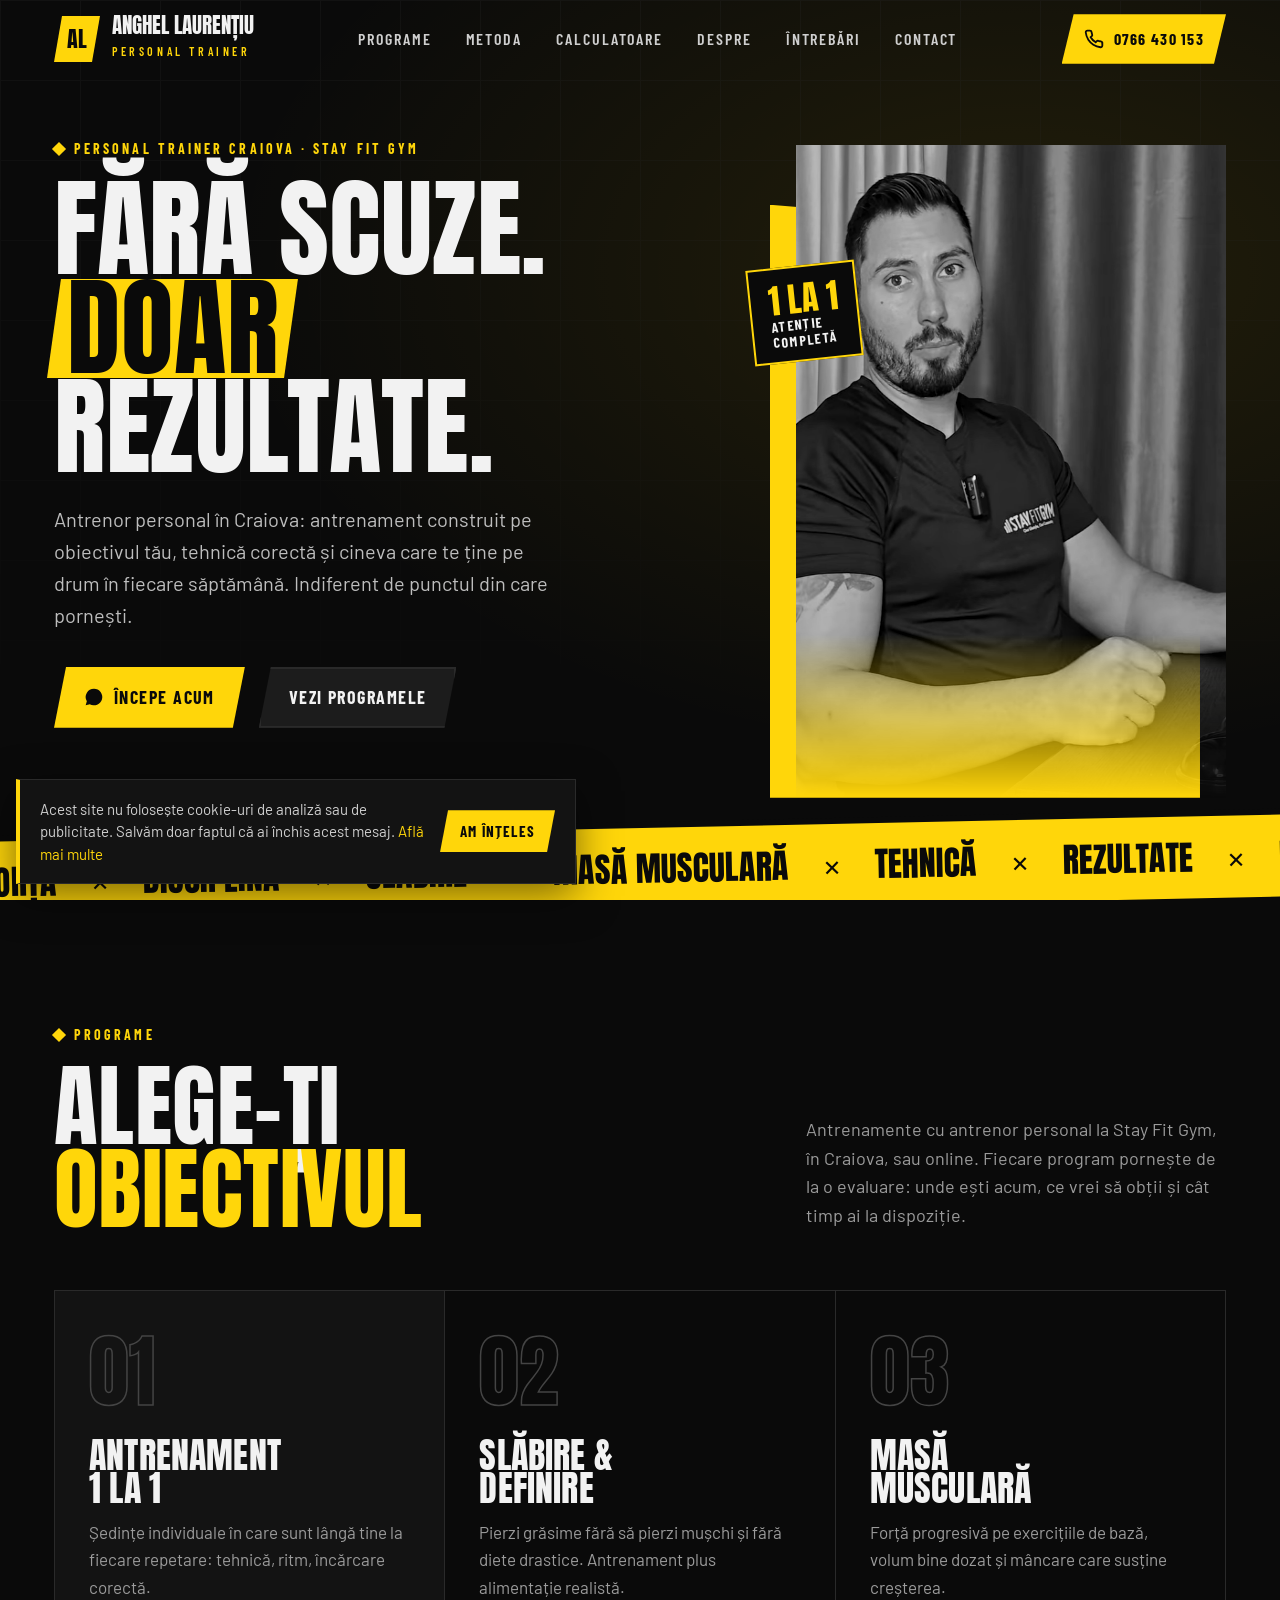
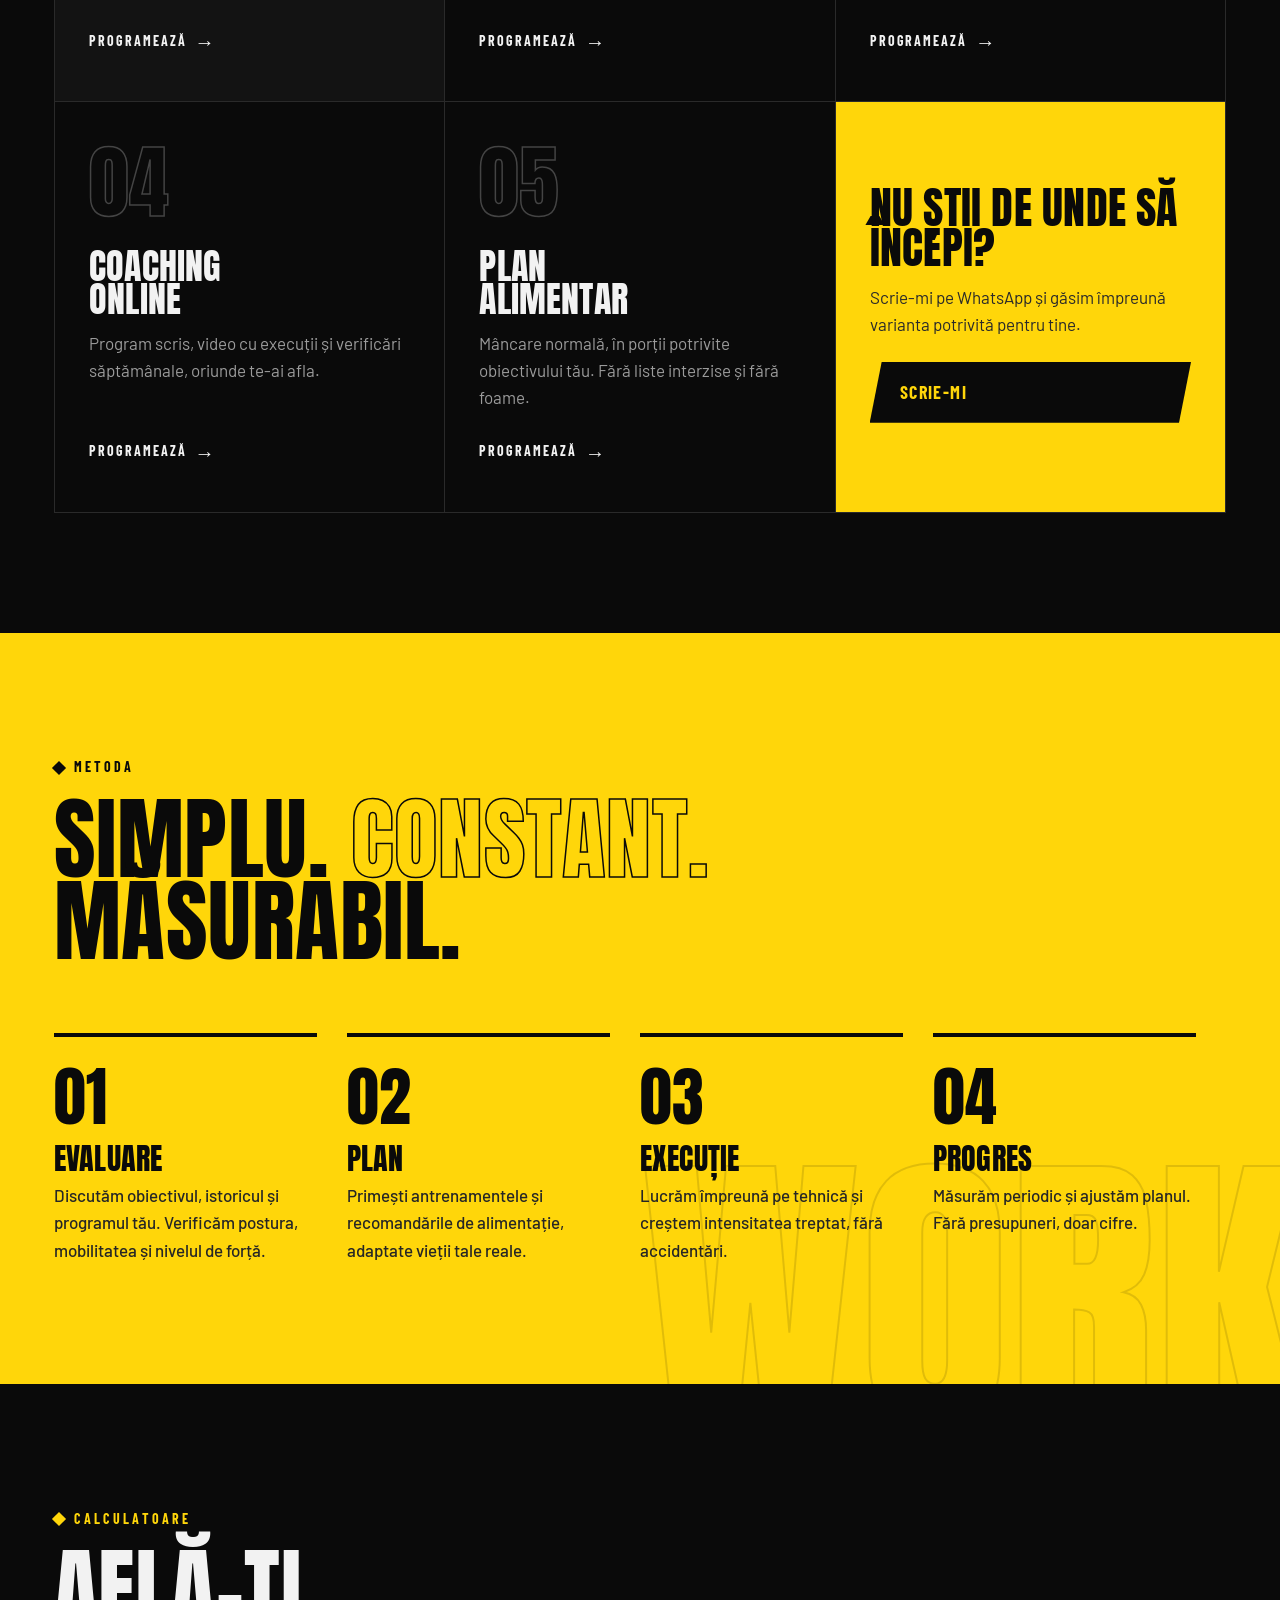
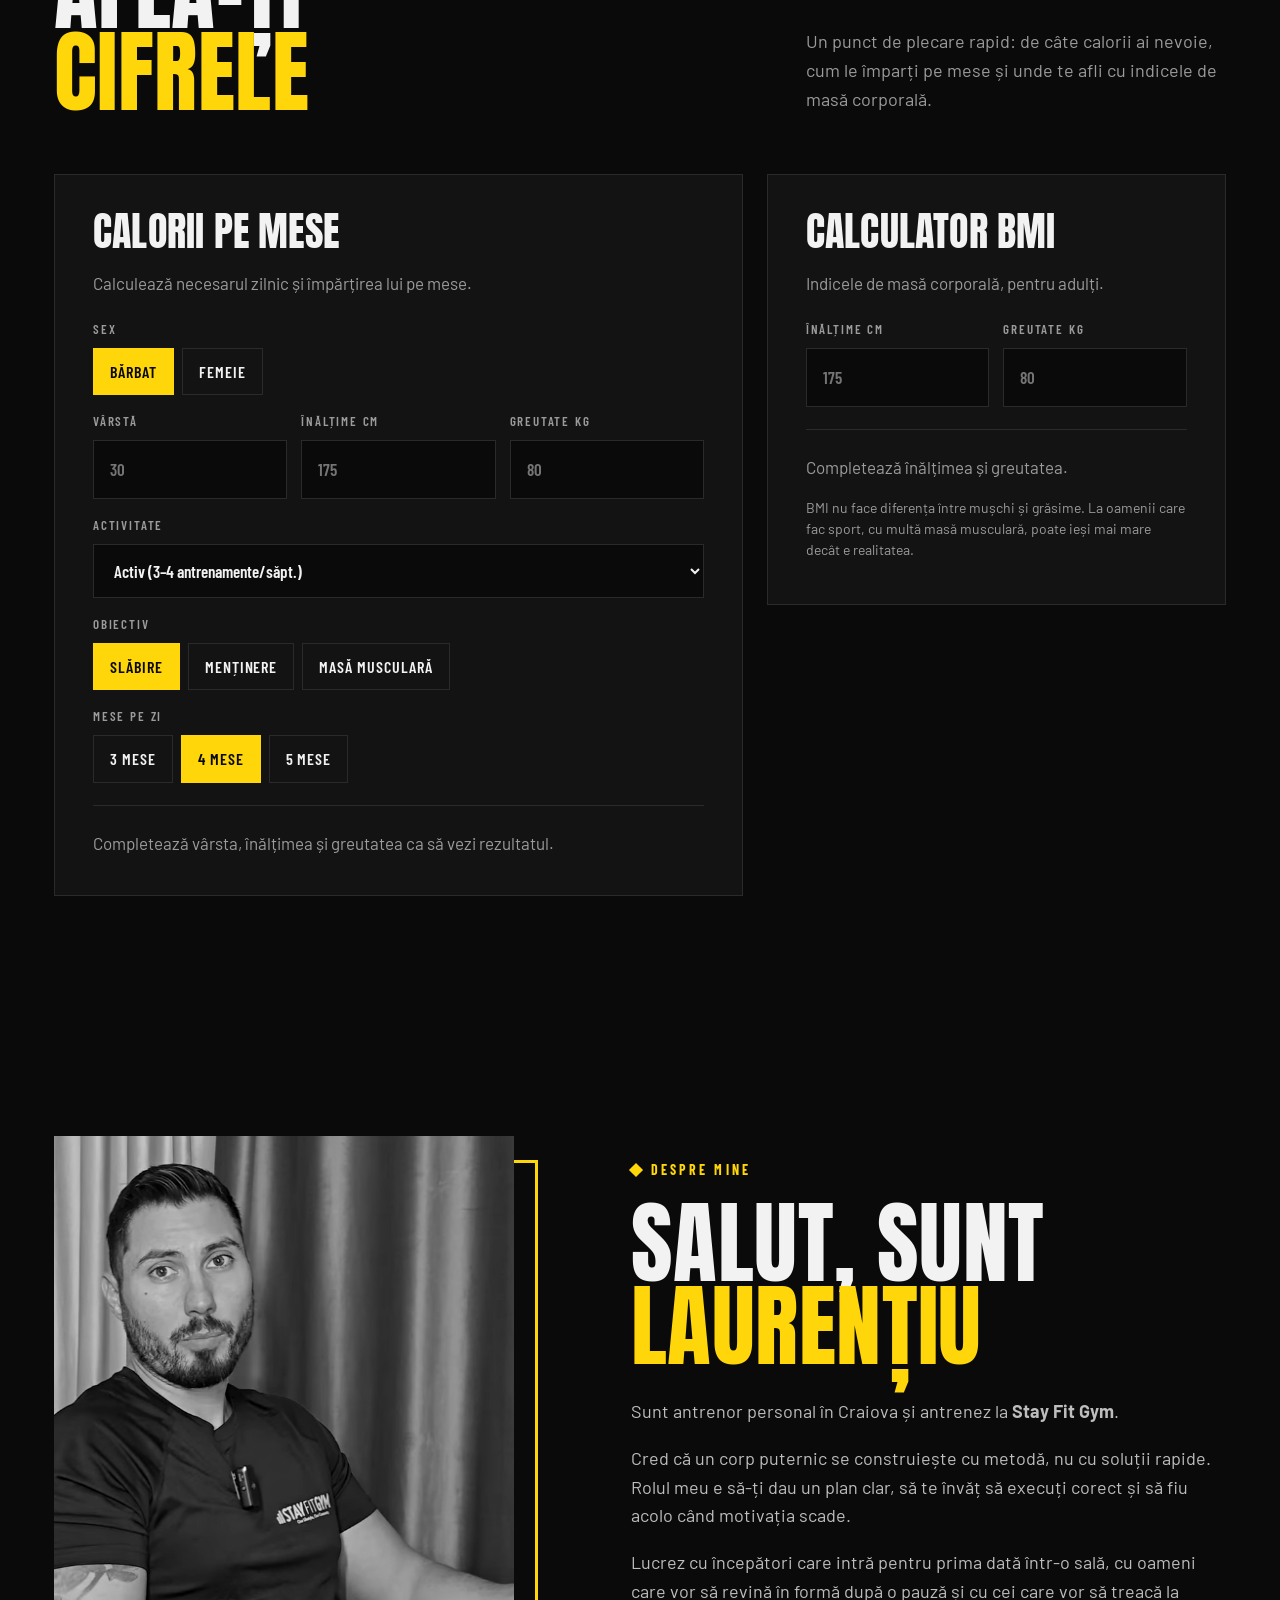
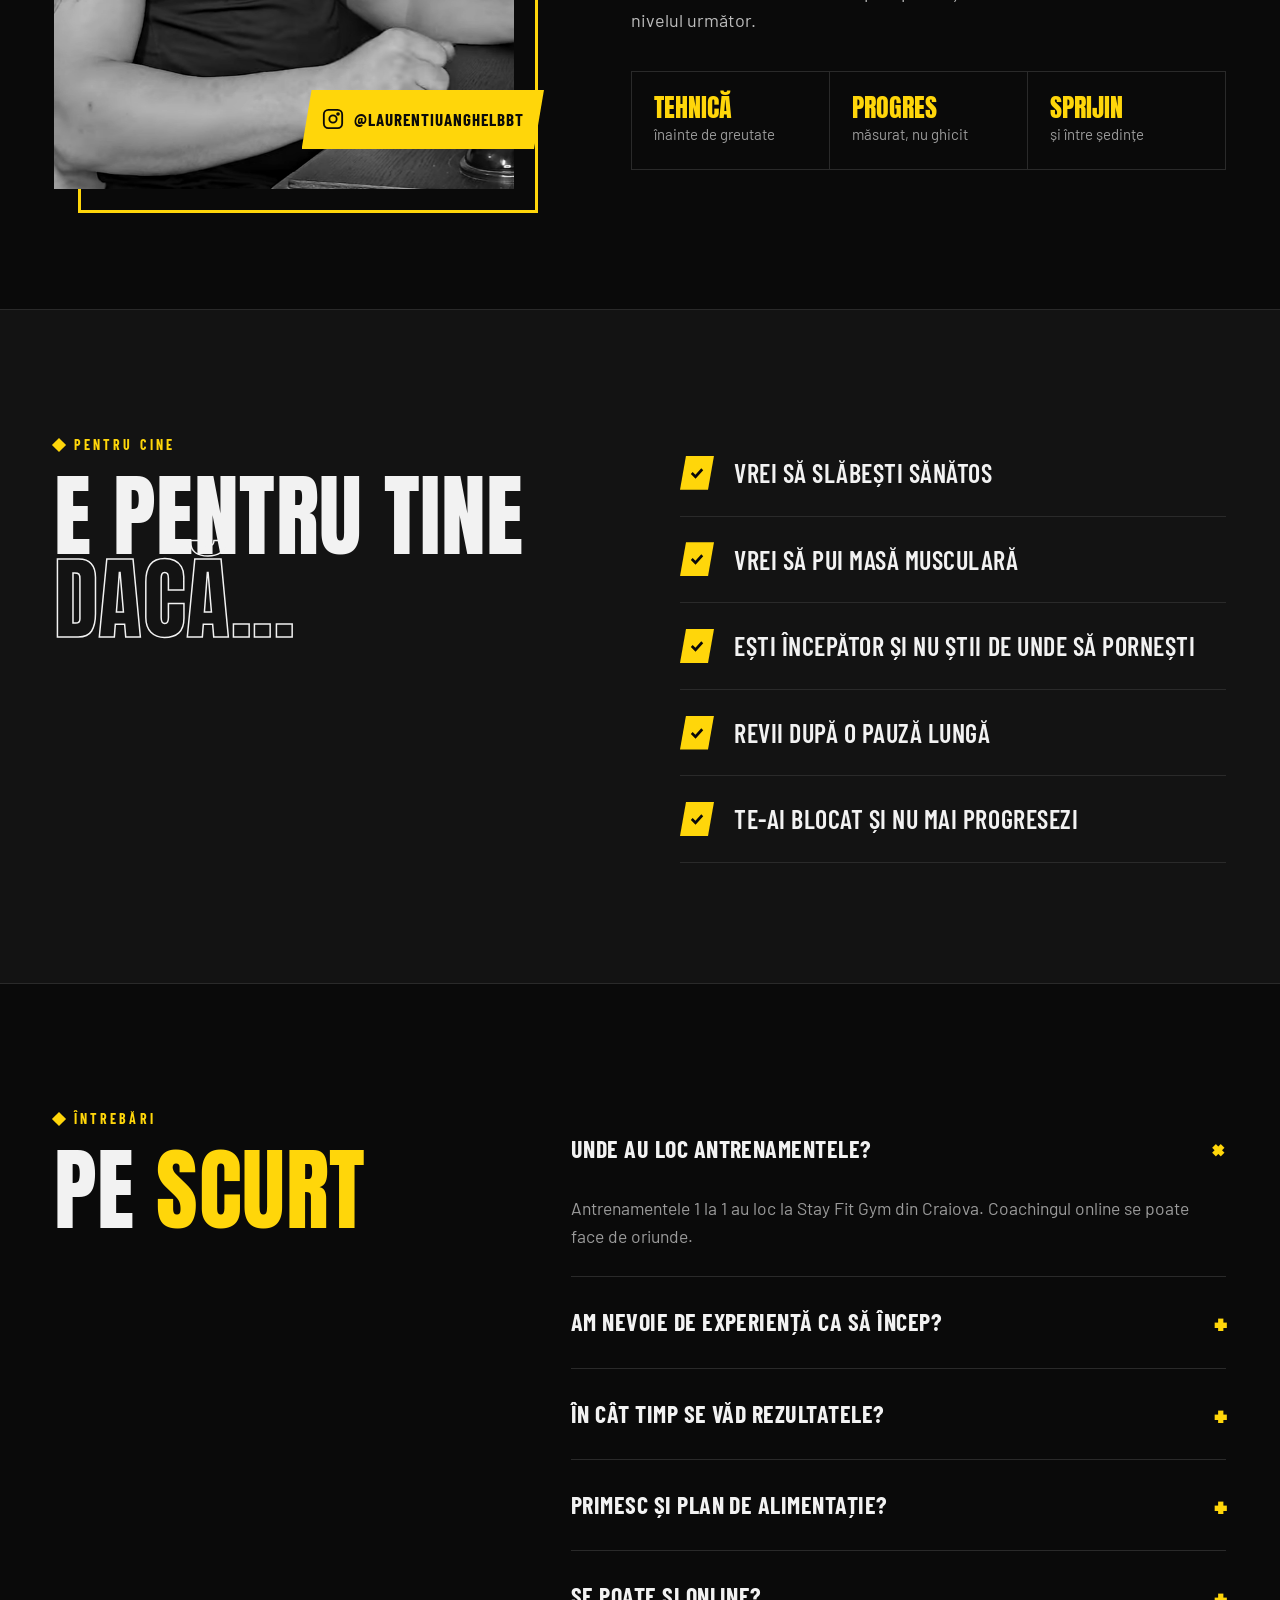
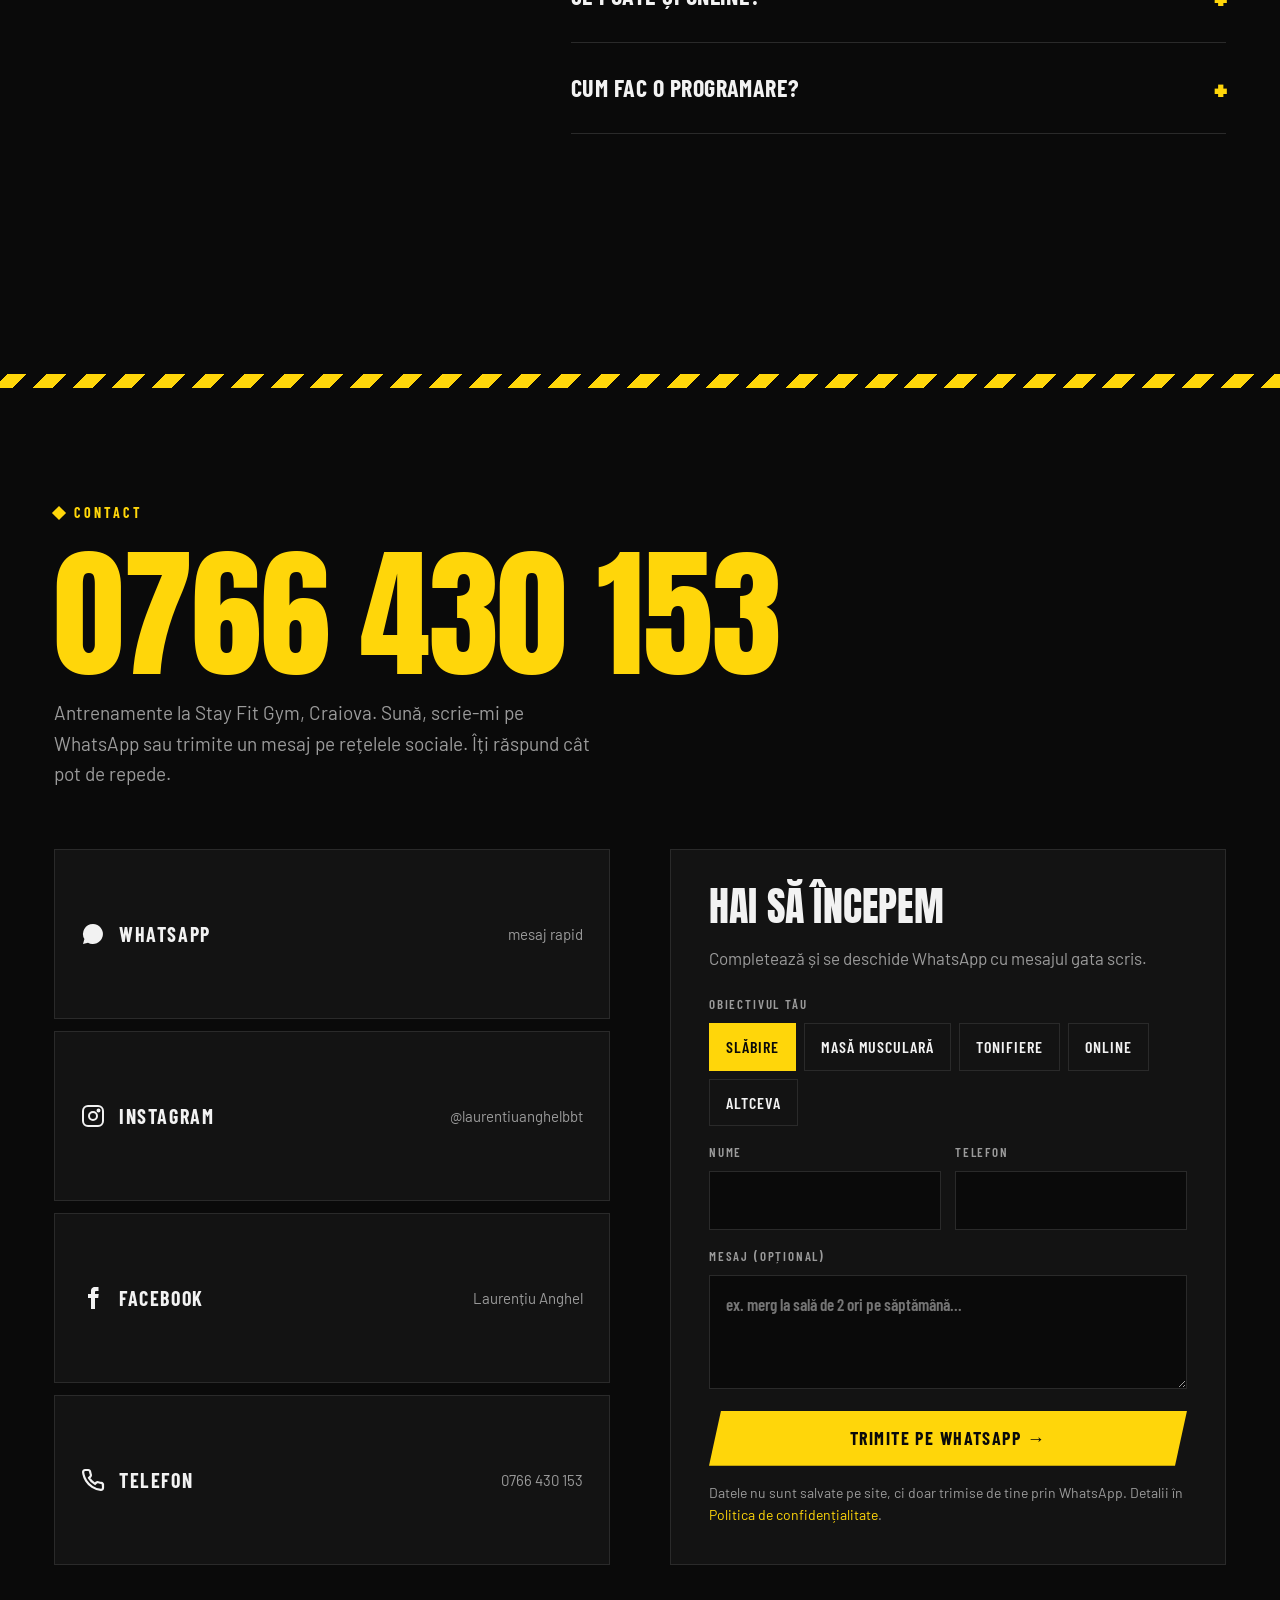
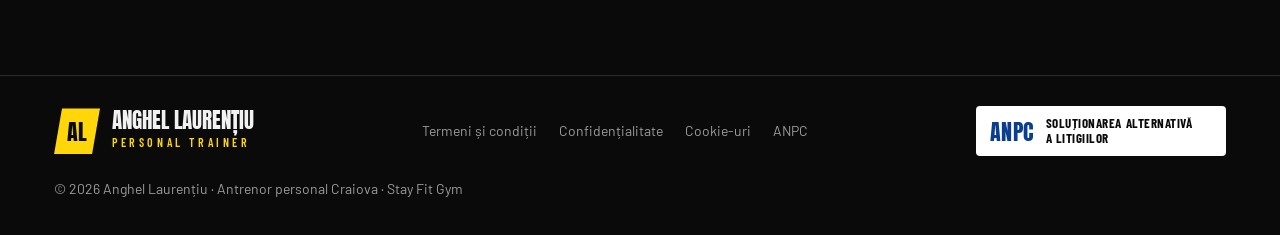
<file: index.html>
<!doctype html>
<html lang="ro">
<head>
<meta charset="utf-8">
<meta name="viewport" content="width=device-width, initial-scale=1">
<title>Personal Trainer Craiova | Anghel Laurențiu – Stay Fit Gym</title>
<meta name="description" content="Anghel Laurențiu, antrenor personal în Craiova la Stay Fit Gym. Antrenamente 1 la 1, slăbire, masă musculară, coaching online și plan alimentar. Sună: 0766 430 153.">
<meta name="robots" content="index, follow">
<meta name="geo.region" content="RO-DJ">
<meta name="geo.placename" content="Craiova">
<meta property="og:type" content="website">
<meta property="og:locale" content="ro_RO">
<meta property="og:site_name" content="Anghel Laurențiu – Personal Trainer Craiova">
<meta property="og:title" content="Personal Trainer Craiova | Anghel Laurențiu – Stay Fit Gym">
<meta property="og:description" content="Antrenor personal în Craiova: antrenamente 1 la 1 la Stay Fit Gym, slăbire, masă musculară, coaching online și plan alimentar.">
<meta name="twitter:card" content="summary_large_image">
<script type="application/ld+json">
{
  "@context": "https://schema.org",
  "@graph": [
    {
      "@type": "LocalBusiness",
      "@id": "#business",
      "name": "Anghel Laurențiu – Personal Trainer Craiova",
      "description": "Antrenor personal în Craiova, la Stay Fit Gym. Antrenamente 1 la 1, slăbire, masă musculară, coaching online și plan alimentar.",
      "image": "img/laurentiu.png",
      "telephone": "+40766430153",
      "address": {"@type": "PostalAddress", "addressLocality": "Craiova", "addressRegion": "Dolj", "addressCountry": "RO"},
      "areaServed": {"@type": "City", "name": "Craiova"},
      "founder": {"@id": "#person"},
      "sameAs": ["https://www.instagram.com/laurentiuanghelbbt/", "https://www.facebook.com/Laurentiu.Anghel.91"],
      "knowsAbout": ["antrenament personal", "slăbire", "masă musculară", "nutriție", "coaching online"]
    },
    {
      "@type": "Person",
      "@id": "#person",
      "name": "Anghel Laurențiu",
      "jobTitle": "Antrenor personal (Personal Trainer)",
      "image": "img/laurentiu.png",
      "telephone": "+40766430153",
      "worksFor": {"@type": "ExerciseGym", "name": "Stay Fit Gym", "address": {"@type": "PostalAddress", "addressLocality": "Craiova", "addressCountry": "RO"}},
      "homeLocation": {"@type": "City", "name": "Craiova"},
      "sameAs": ["https://www.instagram.com/laurentiuanghelbbt/", "https://www.facebook.com/Laurentiu.Anghel.91"]
    },
    {
      "@type": "FAQPage",
      "mainEntity": [
        {"@type": "Question", "name": "Unde au loc antrenamentele?", "acceptedAnswer": {"@type": "Answer", "text": "Antrenamentele 1 la 1 au loc la Stay Fit Gym din Craiova. Coachingul online se poate face de oriunde."}},
        {"@type": "Question", "name": "Am nevoie de experiență ca să încep?", "acceptedAnswer": {"@type": "Answer", "text": "Nu. Programul pornește de la nivelul tău actual. Lucrăm întâi pe tehnică și mobilitate, apoi creștem treptat intensitatea."}},
        {"@type": "Question", "name": "În cât timp se văd rezultatele?", "acceptedAnswer": {"@type": "Answer", "text": "Diferența în energie și forță se simte de obicei după câteva săptămâni. Schimbările vizibile vin cu antrenament constant și alimentație adaptată, iar ritmul diferă de la om la om."}},
        {"@type": "Question", "name": "Primesc și plan de alimentație?", "acceptedAnswer": {"@type": "Answer", "text": "Da. Primești recomandări adaptate obiectivului tău, fără diete extreme: mâncare normală, în porții potrivite."}},
        {"@type": "Question", "name": "Se poate și online?", "acceptedAnswer": {"@type": "Answer", "text": "Da. Primești programul scris, explicații video pentru exerciții și verificări regulate ale progresului."}},
        {"@type": "Question", "name": "Cum fac o programare?", "acceptedAnswer": {"@type": "Answer", "text": "Sună la 0766 430 153 sau scrie pe WhatsApp, Instagram ori Facebook. Stabilim împreună prima întâlnire."}}
      ]
    }
  ]
}
</script>
<meta name="theme-color" content="#0a0a0a">
<link rel="icon" href="data:image/svg+xml,%3Csvg xmlns='http://www.w3.org/2000/svg' viewBox='0 0 64 64'%3E%3Crect width='64' height='64' fill='%23FFD60A'/%3E%3Ctext x='32' y='45' font-family='Arial Black' font-size='30' text-anchor='middle' fill='%230a0a0a'%3EAL%3C/text%3E%3C/svg%3E">
<link rel="preconnect" href="https://fonts.googleapis.com">
<link rel="preconnect" href="https://fonts.gstatic.com" crossorigin>
<link href="https://fonts.googleapis.com/css2?family=Anton&family=Barlow+Condensed:wght@500;600;700&family=Barlow:wght@400;500;600&display=swap" rel="stylesheet">
<style>
:root{
  --y:#FFD60A; --y-2:#ffe45c; --bk:#0a0a0a; --bk-2:#131313; --bk-3:#1c1c1c;
  --line:#2a2a2a; --tx:#f2f2f2; --mut:#9b9b9b;
  --disp:'Anton',Impact,sans-serif; --cond:'Barlow Condensed',sans-serif; --body:'Barlow',system-ui,sans-serif;
}
*{box-sizing:border-box;margin:0;padding:0}
html{scroll-behavior:smooth;scroll-padding-top:70px}
body{background:var(--bk);color:var(--tx);font:400 17px/1.6 var(--body);-webkit-font-smoothing:antialiased;overflow-x:hidden}
img{max-width:100%;display:block}
a{color:inherit;text-decoration:none}
.wrap{width:100%;max-width:1220px;margin:0 auto;padding:0 24px}
h1,h2,h3{font-family:var(--disp);font-weight:400;text-transform:uppercase;line-height:.92;letter-spacing:.005em}
h2{font-size:clamp(44px,7vw,96px)}
.hl{color:var(--y)}
.out{color:transparent;-webkit-text-stroke:1.5px var(--tx)}
.tag{font-family:var(--cond);font-weight:700;text-transform:uppercase;letter-spacing:.22em;font-size:14px;color:var(--y);display:inline-flex;align-items:center;gap:10px}
.tag::before{content:"";width:10px;height:10px;background:var(--y);transform:rotate(45deg)}
section{padding:120px 0;position:relative}
.stripe{height:14px;background:repeating-linear-gradient(-45deg,var(--y) 0 14px,var(--bk) 14px 28px)}

/* buttons */
.btn{display:inline-flex;align-items:center;gap:10px;font-family:var(--cond);font-weight:700;font-size:18px;text-transform:uppercase;letter-spacing:.08em;padding:16px 30px;clip-path:polygon(12px 0,100% 0,calc(100% - 12px) 100%,0 100%);transition:.2s;cursor:pointer;border:0;white-space:nowrap}
.btn svg{width:20px;height:20px;flex:none}
.btn-y{background:var(--y);color:var(--bk)}
.btn-y:hover{background:#fff}
.btn-d{background:var(--bk-3);color:var(--tx);box-shadow:inset 0 0 0 2px var(--line)}
.btn-d:hover{background:var(--tx);color:var(--bk)}

/* header */
.hdr{position:fixed;inset:0 0 auto;z-index:50;transition:.25s}
.hdr.solid{background:rgba(10,10,10,.94);backdrop-filter:blur(10px);border-bottom:1px solid var(--line)}
.hdr .wrap{display:flex;align-items:center;justify-content:space-between;height:78px;gap:20px}
.logo{display:flex;align-items:center;gap:12px}
.logo i{font-style:normal;font-family:var(--disp);background:var(--y);color:var(--bk);width:46px;height:46px;display:grid;place-items:center;font-size:22px;clip-path:polygon(8px 0,100% 0,calc(100% - 8px) 100%,0 100%)}
.logo b{font-family:var(--disp);font-weight:400;font-size:21px;text-transform:uppercase;line-height:1;display:block}
.logo small{font-family:var(--cond);font-weight:600;font-size:12px;letter-spacing:.3em;text-transform:uppercase;color:var(--y)}
.nav{display:flex;gap:34px;font-family:var(--cond);font-weight:600;font-size:16px;letter-spacing:.12em;text-transform:uppercase}
.nav a{color:#cfcfcf;transition:.15s}
.nav a:hover{color:var(--y)}
.hdr .btn{padding:12px 22px;font-size:16px}
.burger{display:none;background:none;border:0;color:var(--tx);width:46px;height:46px;cursor:pointer}
.burger svg{width:28px;height:28px}

/* hero */
.hero{padding:140px 0 0;min-height:100svh;display:flex;flex-direction:column;justify-content:space-between;overflow:hidden;background:
  radial-gradient(ellipse at 80% 30%,rgba(255,214,10,.10),transparent 55%),var(--bk)}
.hero::after{content:"";position:absolute;inset:0;background-image:linear-gradient(var(--line) 1px,transparent 1px),linear-gradient(90deg,var(--line) 1px,transparent 1px);background-size:80px 80px;opacity:.25;mask-image:linear-gradient(180deg,#000,transparent 85%);pointer-events:none}
.hero .wrap{display:grid;grid-template-columns:1.15fr .85fr;gap:40px;align-items:end;position:relative;z-index:1}
.hero h1{font-size:clamp(60px,8.4vw,124px);margin:0 0 26px}
.hero h1 .tag{display:flex;margin-bottom:22px;line-height:1.3}
.hero h1 .tag::before{flex:none}
.hero h1 .hl{display:inline-block;background:var(--y);color:var(--bk);padding:0 .12em;transform:skewX(-8deg)}
.hero h1 .hl span{display:inline-block;transform:skewX(8deg)}
.hero p{font-size:20px;color:#bdbdbd;max-width:46ch}
.hero .ctas{display:flex;gap:14px;flex-wrap:wrap;margin:36px 0 70px}
.photo{position:relative;justify-self:end;width:min(100%,430px);align-self:end}
.photo::before{content:"";position:absolute;left:-26px;right:26px;top:60px;bottom:0;background:var(--y);clip-path:polygon(0 0,100% 6%,100% 100%,0 100%)}
.photo img{position:relative;width:100%;filter:grayscale(1) contrast(1.15) brightness(.95);mask-image:linear-gradient(180deg,#000 75%,transparent)}
.photo .badge{position:absolute;left:-46px;top:120px;background:var(--bk);border:2px solid var(--y);padding:12px 18px;transform:rotate(-6deg);font-family:var(--cond);font-weight:700;text-transform:uppercase;letter-spacing:.1em;line-height:1.1;font-size:14px}
.photo .badge b{display:block;font-family:var(--disp);font-weight:400;font-size:34px;color:var(--y);letter-spacing:0}
.ticker{background:var(--y);color:var(--bk);overflow:hidden;position:relative;z-index:2;transform:rotate(-1.2deg);margin:0 -20px -10px;box-shadow:0 0 0 6px var(--bk)}
.ticker div{display:flex;width:max-content;animation:tk 28s linear infinite;font-family:var(--disp);font-size:34px;text-transform:uppercase;padding:14px 0;gap:34px}
.ticker span::after{content:"✕";font-size:22px;margin-left:34px;vertical-align:middle}
@keyframes tk{to{transform:translateX(-50%)}}

/* programs */
.sec-top{display:flex;justify-content:space-between;align-items:end;gap:40px;margin-bottom:60px;flex-wrap:wrap}
.sec-top p{color:var(--mut);max-width:42ch;font-size:18px}
.prog{display:grid;grid-template-columns:repeat(3,1fr);border-top:1px solid var(--line);border-left:1px solid var(--line)}
.pc{border-right:1px solid var(--line);border-bottom:1px solid var(--line);padding:40px 34px 44px;position:relative;transition:.25s;min-height:330px;display:flex;flex-direction:column;overflow:hidden}
.pc .n{font-family:var(--disp);font-size:80px;line-height:1;color:transparent;-webkit-text-stroke:1.5px #444;transition:.25s}
.pc h3{font-size:36px;margin:28px 0 14px}
.pc p{color:var(--mut);transition:.25s}
.pc .go{margin-top:auto;padding-top:24px;font-family:var(--cond);font-weight:700;letter-spacing:.14em;text-transform:uppercase;font-size:14px;display:flex;align-items:center;gap:8px}
.pc .go::after{content:"→";font-size:20px;transition:.2s}
.pc:hover{background:var(--y);color:var(--bk)}
.pc:hover .n{-webkit-text-stroke-color:var(--bk)}
.pc:hover p{color:#2a2a2a}
.pc:hover .go::after{transform:translateX(6px)}
.pc.feat{background:var(--bk-2)}
.pc.cta{background:var(--y);color:var(--bk);justify-content:center}
.pc.cta h3{font-size:44px;margin:0 0 16px}
.pc.cta p{color:#2a2a2a;margin-bottom:24px}
.pc.cta .btn-y{background:var(--bk);color:var(--y)}
.pc.cta .btn-y:hover{background:#fff;color:var(--bk)}

/* method */
.method{background:var(--y);color:var(--bk);overflow:hidden}
.method .tag{color:var(--bk)}.method .tag::before{background:var(--bk)}
.method .out{-webkit-text-stroke-color:var(--bk)}
.method .bgword{position:absolute;right:-20px;bottom:-40px;font-family:var(--disp);font-size:clamp(140px,24vw,340px);line-height:.8;color:transparent;-webkit-text-stroke:2px rgba(0,0,0,.12);text-transform:uppercase;pointer-events:none}
.steps{display:grid;grid-template-columns:repeat(4,1fr);gap:0;margin-top:70px;position:relative}
.st{padding:0 30px 0 0;position:relative}
.st::before{content:"";display:block;height:4px;background:var(--bk);margin-bottom:28px}
.st b{font-family:var(--disp);font-weight:400;font-size:64px;line-height:1;display:block}
.st h3{font-size:30px;margin:16px 0 10px}
.st p{font-weight:500;color:#262626}

/* about */
.about .wrap{display:grid;grid-template-columns:.9fr 1.1fr;gap:90px;align-items:center}
.about-ph{position:relative;max-width:460px}
.about-ph img{width:100%;filter:grayscale(1) contrast(1.1);position:relative;z-index:1}
.about-ph::before{content:"";position:absolute;inset:24px -24px -24px 24px;border:3px solid var(--y)}
.about-ph .ig{position:absolute;z-index:2;right:-30px;bottom:40px;background:var(--y);color:var(--bk);padding:16px 20px;font-family:var(--cond);font-weight:700;text-transform:uppercase;letter-spacing:.06em;display:flex;gap:10px;align-items:center;clip-path:polygon(10px 0,100% 0,calc(100% - 10px) 100%,0 100%);transition:.2s}
.about-ph .ig:hover{background:#fff}
.about-ph .ig svg{width:22px;height:22px}
.about h2{margin:20px 0 30px}
.about p{color:#bdbdbd;margin-bottom:18px;font-size:18px}
.vals{display:grid;grid-template-columns:repeat(3,1fr);gap:1px;background:var(--line);margin-top:36px;border:1px solid var(--line)}
.vals div{background:var(--bk);padding:22px}
.vals b{font-family:var(--disp);font-weight:400;font-size:26px;text-transform:uppercase;color:var(--y);display:block;line-height:1}
.vals span{font-size:15px;color:var(--mut)}

/* for who */
.who{background:var(--bk-2);border-top:1px solid var(--line);border-bottom:1px solid var(--line)}
.who .wrap{display:grid;grid-template-columns:1fr 1fr;gap:80px;align-items:start}
.list{list-style:none;display:grid;gap:0}
.list li{display:flex;gap:20px;align-items:center;padding:22px 0;border-bottom:1px solid var(--line);font-family:var(--cond);font-weight:600;font-size:26px;text-transform:uppercase;letter-spacing:.02em}
.list li::before{content:"";flex:none;width:34px;height:34px;background:var(--y) url("data:image/svg+xml,%3Csvg xmlns='http://www.w3.org/2000/svg' viewBox='0 0 24 24' fill='none' stroke='%230a0a0a' stroke-width='3.5'%3E%3Cpath d='M5 12l5 5 9-10'/%3E%3C/svg%3E") center/18px no-repeat;clip-path:polygon(6px 0,100% 0,calc(100% - 6px) 100%,0 100%)}

/* faq */
.faq .wrap{display:grid;grid-template-columns:.8fr 1.2fr;gap:80px}
details{border-bottom:1px solid var(--line)}
summary{list-style:none;cursor:pointer;padding:26px 0;font-family:var(--cond);font-weight:700;font-size:24px;text-transform:uppercase;letter-spacing:.02em;display:flex;justify-content:space-between;gap:20px;align-items:center}
summary::-webkit-details-marker{display:none}
summary::after{content:"+";font-family:var(--disp);color:var(--y);font-size:34px;line-height:1;transition:.25s}
details[open] summary::after{transform:rotate(45deg)}
details p{color:var(--mut);padding-bottom:26px;max-width:62ch;font-size:17.5px}

/* contact */
.contact{padding-bottom:0}
.call{display:block;font-family:var(--disp);font-size:clamp(54px,11vw,170px);line-height:.9;color:var(--y);margin:26px 0 20px;transition:.2s;letter-spacing:-.01em;white-space:nowrap}
.call:hover{color:#fff}
.contact .row{display:grid;grid-template-columns:1fr 1fr;gap:60px;margin-top:60px;padding-bottom:110px}
.socials{display:grid;gap:12px}
.socials a{display:flex;align-items:center;justify-content:space-between;padding:22px 26px;background:var(--bk-2);border:1px solid var(--line);font-family:var(--cond);font-weight:700;text-transform:uppercase;letter-spacing:.08em;font-size:20px;transition:.2s}
.socials a span{display:flex;gap:14px;align-items:center}
.socials a svg{width:24px;height:24px}
.socials a small{font-family:var(--body);font-weight:400;text-transform:none;letter-spacing:0;color:var(--mut);font-size:15px}
.socials a:hover{background:var(--y);color:var(--bk);border-color:var(--y)}
.socials a:hover small{color:#333}
.form{background:var(--bk-2);border:1px solid var(--line);padding:38px;display:grid;gap:16px}
.form h3{font-size:40px;margin-bottom:4px}
.form>p{color:var(--mut);margin-bottom:6px}
.form label{display:grid;gap:8px;font-family:var(--cond);font-weight:600;text-transform:uppercase;letter-spacing:.14em;font-size:13px;color:var(--mut)}
.form input,.form select,.form textarea{font:inherit;font-size:17px;padding:15px 16px;background:var(--bk);border:1px solid var(--line);color:var(--tx);border-radius:0;text-transform:none;letter-spacing:0}
.form input:focus,.form select:focus,.form textarea:focus{outline:2px solid var(--y);border-color:transparent}
.goals{display:flex;flex-wrap:wrap;gap:8px}
.goals input{position:absolute;opacity:0;pointer-events:none}
.goals span{display:inline-block;padding:10px 16px;border:1px solid var(--line);font-family:var(--cond);font-weight:600;font-size:16px;letter-spacing:.06em;color:var(--tx);cursor:pointer;transition:.15s}
.goals input:checked+span{background:var(--y);color:var(--bk);border-color:var(--y)}
.goals input:focus-visible+span{outline:2px solid var(--y);outline-offset:2px}
.two{display:grid;grid-template-columns:1fr 1fr;gap:14px}
.form .btn{justify-content:center;margin-top:6px}

/* calculators */
.calcs{display:grid;grid-template-columns:1.2fr .8fr;gap:24px;align-items:start}
.three{display:grid;grid-template-columns:repeat(3,1fr);gap:14px}
.res{border-top:1px solid var(--line);padding-top:24px;margin-top:6px;display:grid;gap:18px}
.res .hint{color:var(--mut)}
.big{font-family:var(--disp);font-size:clamp(56px,7vw,88px);color:var(--y);line-height:1;display:flex;align-items:baseline;gap:12px;flex-wrap:wrap}
.big small{font-family:var(--cond);font-weight:700;font-size:18px;color:var(--mut);letter-spacing:.14em;text-transform:uppercase}
.macros{display:grid;grid-template-columns:repeat(3,1fr);gap:1px;background:var(--line);border:1px solid var(--line)}
.macros div{background:var(--bk);padding:14px 16px}
.macros b{font-family:var(--disp);font-weight:400;font-size:28px;display:block;line-height:1.1}
.macros span{font-family:var(--cond);font-weight:600;font-size:13px;letter-spacing:.14em;text-transform:uppercase;color:var(--mut)}
.meals{display:grid}
.meal{display:flex;justify-content:space-between;align-items:baseline;gap:12px;padding:12px 0;border-bottom:1px solid var(--line);font-family:var(--cond);font-weight:600;font-size:19px;text-transform:uppercase;letter-spacing:.04em}
.meal em{font-style:normal;font-family:var(--disp);font-size:24px;color:var(--y);letter-spacing:0;white-space:nowrap}
.meal em small{font-family:var(--cond);font-size:14px;color:var(--mut);margin-left:6px}
.note{font-size:14px;color:var(--mut);line-height:1.5}
.scale{position:relative;margin:8px 0 34px}
.scale .bar{display:grid;grid-template-columns:3.5fr 6.5fr 5fr 10fr;height:14px;gap:3px}
.scale .bar i:nth-child(1){background:#7a7a7a}.scale .bar i:nth-child(2){background:var(--y)}
.scale .bar i:nth-child(3){background:#ff9f1a}.scale .bar i:nth-child(4){background:#ff4d2e}
.scale .mk{position:absolute;top:-12px;width:0;height:0;border:9px solid transparent;border-top:11px solid var(--tx);transform:translateX(-9px);transition:left .35s}
.scale .lb{position:absolute;top:22px;font-family:var(--cond);font-weight:600;font-size:13px;color:var(--mut);transform:translateX(-50%)}
.cat{font-family:var(--cond);font-weight:700;font-size:22px;text-transform:uppercase;letter-spacing:.08em}

footer{border-top:1px solid var(--line);padding:30px 0 34px;color:var(--mut);font-size:14px}
footer .wrap{display:flex;justify-content:space-between;gap:20px;flex-wrap:wrap;align-items:center}
footer .logo b{color:var(--tx)}
footer .legal{display:flex;flex-wrap:wrap;gap:8px 22px}
footer .legal a{color:var(--mut);transition:.15s}
footer .legal a:hover{color:var(--y)}
footer .fine{margin-top:22px}
.anpc{display:inline-flex;align-items:center;gap:12px;background:#fff;color:#0a0a0a;padding:8px 14px;min-width:250px;min-height:50px;border-radius:4px;line-height:1.15}
.anpc b{font-family:var(--disp);font-weight:400;font-size:22px;letter-spacing:.02em;color:#0b3d91}
.anpc span{font-family:var(--cond);font-weight:700;font-size:13px;text-transform:uppercase;letter-spacing:.04em}
.form .legal-note{font-size:14px;color:var(--mut);margin:0}
.form .legal-note a{color:var(--y)}

.mbar{display:none}

.rv{opacity:0;transform:translateY(30px);transition:opacity .7s,transform .7s}
.rv.in{opacity:1;transform:none}
@media (prefers-reduced-motion:reduce){.rv{opacity:1;transform:none}.ticker div{animation:none}}

.logo span{white-space:nowrap}
@media (max-width:1200px){.nav{gap:22px}}
@media (max-width:1080px){.hdr .btn{display:none}}
@media (max-width:1000px){
  .prog{grid-template-columns:1fr 1fr}
  .steps{grid-template-columns:1fr 1fr;gap:50px 0}
}
@media (max-width:860px){
  section{padding:90px 0}
  .nav,.hdr .btn{display:none}
  .burger{display:grid;place-items:center}
  .hdr.open{background:var(--bk)}
  .hdr.open .nav{display:flex;flex-direction:column;position:absolute;top:100%;left:0;right:0;background:var(--bk);padding:6px 24px 26px;gap:0;font-size:26px;border-bottom:4px solid var(--y)}
  .hdr.open .nav a{padding:14px 0;border-bottom:1px solid var(--line)}
  .hero{padding-top:110px;min-height:0}
  .hero .wrap,.about .wrap,.who .wrap,.faq .wrap,.contact .row{grid-template-columns:1fr;gap:50px}
  .calcs{grid-template-columns:1fr}
  .hero .ctas{margin-bottom:10px}
  .photo{justify-self:center;width:min(82%,360px);margin-top:10px}
  .photo .badge{left:-22px;top:70px}
  .about-ph{margin:0 auto;width:88%}
  .about-ph .ig{right:-12px}
  .mbar{display:grid;grid-template-columns:1fr 1fr;gap:8px;position:fixed;left:0;right:0;bottom:0;z-index:60;padding:10px 12px calc(10px + env(safe-area-inset-bottom));background:rgba(10,10,10,.96);border-top:2px solid var(--y)}
  .mbar .btn{justify-content:center;padding:14px 8px;font-size:16px}
  footer{padding-bottom:100px}
}
@media (max-width:560px){
  .wrap{padding:0 16px}
  .prog{grid-template-columns:1fr}
  .pc{min-height:0;padding:32px 24px}
  .steps{grid-template-columns:1fr}
  .vals{grid-template-columns:1fr}
  .list li{font-size:21px}
  .two{grid-template-columns:1fr}
  .form{padding:26px 18px}
  .three{gap:10px}
  .macros b{font-size:24px}
  .meal{font-size:17px}
  .hero .ctas .btn{flex:1;justify-content:center}
  .ticker div{font-size:26px}
  .call{font-size:15.5vw}
}
</style>
</head>
<body>

<header class="hdr">
  <div class="wrap">
    <a class="logo" href="#top" aria-label="Acasă"><i>AL</i><span><b>Anghel Laurențiu</b><small>Personal Trainer</small></span></a>
    <nav class="nav" aria-label="Meniu">
      <a href="#programe">Programe</a><a href="#metoda">Metoda</a><a href="#calculatoare">Calculatoare</a><a href="#despre">Despre</a><a href="#intrebari">Întrebări</a><a href="#contact">Contact</a>
    </nav>
    <a class="btn btn-y" href="tel:+40766430153"><svg viewBox="0 0 24 24" fill="none" stroke="currentColor" stroke-width="2.2"><path d="M22 16.9v3a2 2 0 0 1-2.2 2 19.8 19.8 0 0 1-8.6-3.1 19.5 19.5 0 0 1-6-6A19.8 19.8 0 0 1 2.1 4.2 2 2 0 0 1 4.1 2h3a2 2 0 0 1 2 1.7c.1 1 .4 1.9.7 2.8a2 2 0 0 1-.5 2.1L8 9.9a16 16 0 0 0 6 6l1.3-1.3a2 2 0 0 1 2.1-.4c.9.3 1.8.6 2.8.7a2 2 0 0 1 1.7 2z"/></svg>0766 430 153</a>
    <button class="burger" aria-label="Deschide meniul" aria-expanded="false"><svg viewBox="0 0 24 24" fill="none" stroke="currentColor" stroke-width="2"><path d="M3 6h18M3 12h18M3 18h18"/></svg></button>
  </div>
</header>

<main id="top">
<section class="hero">
  <div class="wrap">
    <div>
      <h1><span class="tag">Personal Trainer Craiova · Stay Fit Gym</span>Fără scuze.<br><span class="hl"><span>Doar</span></span> rezultate.</h1>
      <p>Antrenor personal în Craiova: antrenament construit pe obiectivul tău, tehnică corectă și cineva care te ține pe drum în fiecare săptămână. Indiferent de punctul din care pornești.</p>
      <div class="ctas">
        <a class="btn btn-y" href="https://wa.me/40766430153?text=Salut%20Lauren%C8%9Biu!%20A%C8%99%20vrea%20s%C4%83%20%C3%AEncep%20antrenamentele." target="_blank" rel="noopener"><svg viewBox="0 0 24 24" fill="currentColor"><path d="M12 2a10 10 0 0 0-8.6 15.1L2 22l5-1.3A10 10 0 1 0 12 2zm4.5 12.1c-.2-.1-1.5-.7-1.7-.8s-.4-.1-.6.1-.7.8-.8 1-.3.2-.5.1a6.7 6.7 0 0 1-3.3-2.9c-.3-.4.2-.4.7-1.4.1-.2 0-.3 0-.4l-.8-1.8c-.2-.5-.4-.4-.6-.4h-.5a1 1 0 0 0-.7.3 3 3 0 0 0-.9 2.2 5.2 5.2 0 0 0 1.1 2.7 11.8 11.8 0 0 0 4.5 4c1.7.7 2.3.8 3.2.6.5-.1 1.5-.6 1.7-1.2s.2-1.1.2-1.2-.2-.2-.5-.3z"/></svg>Începe acum</a>
        <a class="btn btn-d" href="#programe">Vezi programele</a>
      </div>
    </div>
    <div class="photo">
      <img src="img/laurentiu.png" alt="Anghel Laurențiu, personal trainer în Craiova la Stay Fit Gym" width="471" height="653">
      <div class="badge"><b>1 la 1</b>atenție<br>completă</div>
    </div>
  </div>
  <div class="ticker" aria-hidden="true"><div>
    <span>Forță</span><span>Disciplină</span><span>Slăbire</span><span>Masă musculară</span><span>Tehnică</span><span>Rezultate</span>
    <span>Forță</span><span>Disciplină</span><span>Slăbire</span><span>Masă musculară</span><span>Tehnică</span><span>Rezultate</span>
  </div></div>
</section>

<section id="programe">
  <div class="wrap">
    <div class="sec-top rv">
      <div><span class="tag">Programe</span><h2 style="margin-top:18px">Alege-ți<br><span class="hl">obiectivul</span></h2></div>
      <p>Antrenamente cu antrenor personal la Stay Fit Gym, în Craiova, sau online. Fiecare program pornește de la o evaluare: unde ești acum, ce vrei să obții și cât timp ai la dispoziție.</p>
    </div>
    <div class="prog">
      <a class="pc feat rv" href="#contact"><span class="n">01</span><h3>Antrenament<br>1 la 1</h3><p>Ședințe individuale în care sunt lângă tine la fiecare repetare: tehnică, ritm, încărcare corectă.</p><span class="go">Programează</span></a>
      <a class="pc rv" href="#contact"><span class="n">02</span><h3>Slăbire &amp;<br>definire</h3><p>Pierzi grăsime fără să pierzi mușchi și fără diete drastice. Antrenament plus alimentație realistă.</p><span class="go">Programează</span></a>
      <a class="pc rv" href="#contact"><span class="n">03</span><h3>Masă<br>musculară</h3><p>Forță progresivă pe exercițiile de bază, volum bine dozat și mâncare care susține creșterea.</p><span class="go">Programează</span></a>
      <a class="pc rv" href="#contact"><span class="n">04</span><h3>Coaching<br>online</h3><p>Program scris, video cu execuții și verificări săptămânale, oriunde te-ai afla.</p><span class="go">Programează</span></a>
      <a class="pc rv" href="#contact"><span class="n">05</span><h3>Plan<br>alimentar</h3><p>Mâncare normală, în porții potrivite obiectivului tău. Fără liste interzise și fără foame.</p><span class="go">Programează</span></a>
      <div class="pc cta rv"><h3>Nu știi de unde să începi?</h3><p>Scrie-mi pe WhatsApp și găsim împreună varianta potrivită pentru tine.</p><a class="btn btn-y" href="https://wa.me/40766430153?text=Salut%20Lauren%C8%9Biu!%20Nu%20%C8%99tiu%20ce%20program%20mi%20se%20potrive%C8%99te." target="_blank" rel="noopener">Scrie-mi</a></div>
    </div>
  </div>
</section>

<section class="method" id="metoda">
  <div class="bgword" aria-hidden="true">Work</div>
  <div class="wrap">
    <span class="tag rv">Metoda</span>
    <h2 class="rv" style="margin-top:18px">Simplu. <span class="out">Constant.</span><br>Măsurabil.</h2>
    <div class="steps">
      <div class="st rv"><b>01</b><h3>Evaluare</h3><p>Discutăm obiectivul, istoricul și programul tău. Verificăm postura, mobilitatea și nivelul de forță.</p></div>
      <div class="st rv"><b>02</b><h3>Plan</h3><p>Primești antrenamentele și recomandările de alimentație, adaptate vieții tale reale.</p></div>
      <div class="st rv"><b>03</b><h3>Execuție</h3><p>Lucrăm împreună pe tehnică și creștem intensitatea treptat, fără accidentări.</p></div>
      <div class="st rv"><b>04</b><h3>Progres</h3><p>Măsurăm periodic și ajustăm planul. Fără presupuneri, doar cifre.</p></div>
    </div>
  </div>
</section>

<section id="calculatoare">
  <div class="wrap">
    <div class="sec-top rv">
      <div><span class="tag">Calculatoare</span><h2 style="margin-top:18px">Află-ți<br><span class="hl">cifrele</span></h2></div>
      <p>Un punct de plecare rapid: de câte calorii ai nevoie, cum le împarți pe mese și unde te afli cu indicele de masă corporală.</p>
    </div>
    <div class="calcs">
      <form class="form rv" id="kc" novalidate>
        <h3>Calorii pe mese</h3>
        <p>Calculează necesarul zilnic și împărțirea lui pe mese.</p>
        <label>Sex
          <div class="goals">
            <label><input type="radio" name="sex" value="m" checked><span>Bărbat</span></label>
            <label><input type="radio" name="sex" value="f"><span>Femeie</span></label>
          </div>
        </label>
        <div class="three">
          <label>Vârstă<input name="age" type="number" inputmode="numeric" min="15" max="90" placeholder="30"></label>
          <label>Înălțime cm<input name="h" type="number" inputmode="decimal" min="120" max="230" placeholder="175"></label>
          <label>Greutate kg<input name="w" type="number" inputmode="decimal" min="35" max="250" placeholder="80"></label>
        </div>
        <label>Activitate
          <select name="act">
            <option value="1.2">Sedentar (birou, fără sport)</option>
            <option value="1.375">Ușor activ (1–2 antrenamente/săpt.)</option>
            <option value="1.55" selected>Activ (3–4 antrenamente/săpt.)</option>
            <option value="1.725">Foarte activ (5–6 antrenamente/săpt.)</option>
            <option value="1.9">Extrem (muncă fizică + sport zilnic)</option>
          </select>
        </label>
        <label>Obiectiv
          <div class="goals">
            <label><input type="radio" name="goal" value="cut" checked><span>Slăbire</span></label>
            <label><input type="radio" name="goal" value="keep"><span>Menținere</span></label>
            <label><input type="radio" name="goal" value="bulk"><span>Masă musculară</span></label>
          </div>
        </label>
        <label>Mese pe zi
          <div class="goals">
            <label><input type="radio" name="meals" value="3"><span>3 mese</span></label>
            <label><input type="radio" name="meals" value="4" checked><span>4 mese</span></label>
            <label><input type="radio" name="meals" value="5"><span>5 mese</span></label>
          </div>
        </label>
        <div class="res" id="kc-res" aria-live="polite"><p class="hint">Completează vârsta, înălțimea și greutatea ca să vezi rezultatul.</p></div>
      </form>

      <form class="form rv" id="bmi" novalidate>
        <h3>Calculator BMI</h3>
        <p>Indicele de masă corporală, pentru adulți.</p>
        <div class="two">
          <label>Înălțime cm<input name="h" type="number" inputmode="decimal" min="120" max="230" placeholder="175"></label>
          <label>Greutate kg<input name="w" type="number" inputmode="decimal" min="35" max="250" placeholder="80"></label>
        </div>
        <div class="res" id="bmi-res" aria-live="polite"><p class="hint">Completează înălțimea și greutatea.</p></div>
        <p class="note">BMI nu face diferența între mușchi și grăsime. La oamenii care fac sport, cu multă masă musculară, poate ieși mai mare decât e realitatea.</p>
      </form>
    </div>
  </div>
</section>

<section class="about" id="despre">
  <div class="wrap">
    <div class="about-ph rv">
      <img src="img/laurentiu.png" alt="Anghel Laurențiu, antrenor personal Craiova" loading="lazy" width="471" height="653">
      <a class="ig" href="https://www.instagram.com/laurentiuanghelbbt/" target="_blank" rel="noopener"><svg viewBox="0 0 24 24" fill="none" stroke="currentColor" stroke-width="2"><rect x="2" y="2" width="20" height="20" rx="5"/><circle cx="12" cy="12" r="4"/><circle cx="17.5" cy="6.5" r="1" fill="currentColor"/></svg>@laurentiuanghelbbt</a>
    </div>
    <div class="rv">
      <span class="tag">Despre mine</span>
      <h2>Salut, sunt<br><span class="hl">Laurențiu</span></h2>
      <p>Sunt antrenor personal în Craiova și antrenez la <strong>Stay Fit Gym</strong>.</p>
      <p>Cred că un corp puternic se construiește cu metodă, nu cu soluții rapide. Rolul meu e să-ți dau un plan clar, să te învăț să execuți corect și să fiu acolo când motivația scade.</p>
      <p>Lucrez cu începători care intră pentru prima dată într-o sală, cu oameni care vor să revină în formă după o pauză și cu cei care vor să treacă la nivelul următor.</p>
      <div class="vals">
        <div><b>Tehnică</b><span>înainte de greutate</span></div>
        <div><b>Progres</b><span>măsurat, nu ghicit</span></div>
        <div><b>Sprijin</b><span>și între ședințe</span></div>
      </div>
    </div>
  </div>
</section>

<section class="who">
  <div class="wrap">
    <div class="rv"><span class="tag">Pentru cine</span><h2 style="margin-top:18px">E pentru tine<br><span class="out">dacă...</span></h2></div>
    <ul class="list rv">
      <li>Vrei să slăbești sănătos</li>
      <li>Vrei să pui masă musculară</li>
      <li>Ești începător și nu știi de unde să pornești</li>
      <li>Revii după o pauză lungă</li>
      <li>Te-ai blocat și nu mai progresezi</li>
    </ul>
  </div>
</section>

<section class="faq" id="intrebari">
  <div class="wrap">
    <div class="rv"><span class="tag">Întrebări</span><h2 style="margin-top:18px">Pe <span class="hl">scurt</span></h2></div>
    <div class="rv">
      <details open><summary>Unde au loc antrenamentele?</summary><p>Antrenamentele 1 la 1 au loc la Stay Fit Gym din Craiova. Coachingul online se poate face de oriunde.</p></details>
      <details><summary>Am nevoie de experiență ca să încep?</summary><p>Nu. Programul pornește de la nivelul tău actual. Lucrăm întâi pe tehnică și mobilitate, apoi creștem treptat intensitatea.</p></details>
      <details><summary>În cât timp se văd rezultatele?</summary><p>Diferența în energie și forță se simte de obicei după câteva săptămâni. Schimbările vizibile vin cu antrenament constant și alimentație adaptată, iar ritmul diferă de la om la om.</p></details>
      <details><summary>Primesc și plan de alimentație?</summary><p>Da. Primești recomandări adaptate obiectivului tău, fără diete extreme: mâncare normală, în porții potrivite.</p></details>
      <details><summary>Se poate și online?</summary><p>Da. Primești programul scris, explicații video pentru exerciții și verificări regulate ale progresului.</p></details>
      <details><summary>Cum fac o programare?</summary><p>Sună-mă la 0766 430 153 sau scrie-mi pe WhatsApp, Instagram ori Facebook. Stabilim împreună prima întâlnire.</p></details>
    </div>
  </div>
</section>

<section class="contact" id="contact">
  <div class="stripe"></div>
  <div class="wrap" style="padding-top:110px">
    <span class="tag rv">Contact</span>
    <a class="call rv" href="tel:+40766430153">0766 430 153</a>
    <p class="rv" style="color:var(--mut);font-size:19px;max-width:50ch">Antrenamente la Stay Fit Gym, Craiova. Sună, scrie-mi pe WhatsApp sau trimite un mesaj pe rețelele sociale. Îți răspund cât pot de repede.</p>
    <div class="row">
      <div class="socials rv">
        <a href="https://wa.me/40766430153" target="_blank" rel="noopener"><span><svg viewBox="0 0 24 24" fill="currentColor"><path d="M12 2a10 10 0 0 0-8.6 15.1L2 22l5-1.3A10 10 0 1 0 12 2zm4.5 12.1c-.2-.1-1.5-.7-1.7-.8s-.4-.1-.6.1-.7.8-.8 1-.3.2-.5.1a6.7 6.7 0 0 1-3.3-2.9c-.3-.4.2-.4.7-1.4.1-.2 0-.3 0-.4l-.8-1.8c-.2-.5-.4-.4-.6-.4h-.5a1 1 0 0 0-.7.3 3 3 0 0 0-.9 2.2 5.2 5.2 0 0 0 1.1 2.7 11.8 11.8 0 0 0 4.5 4c1.7.7 2.3.8 3.2.6.5-.1 1.5-.6 1.7-1.2s.2-1.1.2-1.2-.2-.2-.5-.3z"/></svg>WhatsApp</span><small>mesaj rapid</small></a>
        <a href="https://www.instagram.com/laurentiuanghelbbt/" target="_blank" rel="noopener"><span><svg viewBox="0 0 24 24" fill="none" stroke="currentColor" stroke-width="2"><rect x="2" y="2" width="20" height="20" rx="5"/><circle cx="12" cy="12" r="4"/><circle cx="17.5" cy="6.5" r="1" fill="currentColor"/></svg>Instagram</span><small>@laurentiuanghelbbt</small></a>
        <a href="https://www.facebook.com/Laurentiu.Anghel.91" target="_blank" rel="noopener"><span><svg viewBox="0 0 24 24" fill="currentColor"><path d="M14 8V6c0-.9.6-1 1-1h2.5V1.1L14 1C10.6 1 10 3.5 10 5.2V8H7v4h3v11h4V12h3.2l.5-4z"/></svg>Facebook</span><small>Laurențiu Anghel</small></a>
        <a href="tel:+40766430153"><span><svg viewBox="0 0 24 24" fill="none" stroke="currentColor" stroke-width="2.2"><path d="M22 16.9v3a2 2 0 0 1-2.2 2 19.8 19.8 0 0 1-8.6-3.1 19.5 19.5 0 0 1-6-6A19.8 19.8 0 0 1 2.1 4.2 2 2 0 0 1 4.1 2h3a2 2 0 0 1 2 1.7c.1 1 .4 1.9.7 2.8a2 2 0 0 1-.5 2.1L8 9.9a16 16 0 0 0 6 6l1.3-1.3a2 2 0 0 1 2.1-.4c.9.3 1.8.6 2.8.7a2 2 0 0 1 1.7 2z"/></svg>Telefon</span><small>0766 430 153</small></a>
      </div>
      <form class="form rv" id="f">
        <h3>Hai să începem</h3>
        <p>Completează și se deschide WhatsApp cu mesajul gata scris.</p>
        <label>Obiectivul tău
          <div class="goals">
            <label><input type="radio" name="ob" value="slăbire" checked><span>Slăbire</span></label>
            <label><input type="radio" name="ob" value="masă musculară"><span>Masă musculară</span></label>
            <label><input type="radio" name="ob" value="tonifiere"><span>Tonifiere</span></label>
            <label><input type="radio" name="ob" value="coaching online"><span>Online</span></label>
            <label><input type="radio" name="ob" value="altceva"><span>Altceva</span></label>
          </div>
        </label>
        <div class="two"><label>Nume<input name="nume" required autocomplete="name"></label><label>Telefon<input name="tel" type="tel" required autocomplete="tel"></label></div>
        <label>Mesaj (opțional)<textarea name="msg" rows="3" placeholder="ex. merg la sală de 2 ori pe săptămână..."></textarea></label>
        <button class="btn btn-y" type="submit">Trimite pe WhatsApp →</button>
        <p class="legal-note">Datele nu sunt salvate pe site, ci doar trimise de tine prin WhatsApp. Detalii în <a href="politica-confidentialitate.html">Politica de confidențialitate</a>.</p>
      </form>
    </div>
  </div>
</section>
</main>

<footer>
  <div class="wrap">
    <a class="logo" href="#top"><i>AL</i><span><b>Anghel Laurențiu</b><small>Personal Trainer</small></span></a>
    <nav class="legal" aria-label="Informații legale">
      <a href="termeni-si-conditii.html">Termeni și condiții</a>
      <a href="politica-confidentialitate.html">Confidențialitate</a>
      <a href="politica-cookies.html">Cookie-uri</a>
      <a href="https://anpc.ro/" target="_blank" rel="noopener">ANPC</a>
    </nav>
    <a class="anpc" href="https://anpc.ro/ce-este-sal/" target="_blank" rel="noopener"><b>ANPC</b><span>Soluționarea alternativă<br>a litigiilor</span></a>
  </div>
  <div class="wrap fine">
    <span>© <span id="y"></span> Anghel Laurențiu · Antrenor personal Craiova · Stay Fit Gym</span>
  </div>
</footer>

<div class="mbar">
  <a class="btn btn-d" href="tel:+40766430153">Sună</a>
  <a class="btn btn-y" href="https://wa.me/40766430153" target="_blank" rel="noopener">WhatsApp</a>
</div>

<script>
(function(){
  var h=document.querySelector('.hdr'),b=document.querySelector('.burger');
  var s=function(){h.classList.toggle('solid',scrollY>30||h.classList.contains('open'))};
  addEventListener('scroll',s,{passive:true});s();
  b.onclick=function(){h.classList.toggle('open');b.setAttribute('aria-expanded',h.classList.contains('open'));s()};
  document.querySelectorAll('.nav a').forEach(function(a){a.onclick=function(){h.classList.remove('open');s()}});
  var io='IntersectionObserver' in window?new IntersectionObserver(function(es){es.forEach(function(e){if(e.isIntersecting){e.target.classList.add('in');io.unobserve(e.target)}})},{threshold:.12}):null;
  document.querySelectorAll('.rv').forEach(function(el){io?io.observe(el):el.classList.add('in')});
  document.getElementById('y').textContent=new Date().getFullYear();
  document.getElementById('f').onsubmit=function(e){
    e.preventDefault();var d=new FormData(this);
    var m='Salut Laurențiu! Sunt '+d.get('nume')+' și vreau să încep antrenamentele. Obiectiv: '+d.get('ob')+'.';
    if(d.get('msg'))m+='\n'+d.get('msg');
    m+='\nTelefon: '+d.get('tel');
    window.open('https://wa.me/40766430153?text='+encodeURIComponent(m),'_blank');
  };

  /* calculators */
  function num(v){v=parseFloat(String(v||'').replace(',','.'));return isFinite(v)?v:NaN}
  function ok(v,a,b){return v>=a&&v<=b}
  function fmt(n){return Math.round(n).toLocaleString('ro-RO')}
  var SPLITS={
    3:[['Mic dejun',.30],['Prânz',.40],['Cină',.30]],
    4:[['Mic dejun',.25],['Prânz',.35],['Gustare',.15],['Cină',.25]],
    5:[['Mic dejun',.25],['Gustare',.10],['Prânz',.30],['Gustare',.10],['Cină',.25]]
  };
  var kc=document.getElementById('kc'),kr=document.getElementById('kc-res');
  function calcKc(){
    var d=new FormData(kc),a=num(d.get('age')),h=num(d.get('h')),w=num(d.get('w'));
    if(!ok(a,15,90)||!ok(h,120,230)||!ok(w,35,250)){
      kr.innerHTML='<p class="hint">Completează vârsta (15–90), înălțimea (120–230 cm) și greutatea (35–250 kg) ca să vezi rezultatul.</p>';return;
    }
    var m=d.get('sex')==='m',goal=d.get('goal'),n=+d.get('meals');
    var bmr=10*w+6.25*h-5*a+(m?5:-161),tdee=bmr*num(d.get('act'));
    var k=goal==='cut'?tdee*.8:goal==='bulk'?tdee*1.1:tdee;
    if(goal==='cut')k=Math.max(k,m?1500:1200);
    k=Math.round(k/10)*10;
    var p=Math.min(w*(goal==='cut'?2:goal==='bulk'?1.8:1.6),k*.4/4),f=k*.25/9,c=Math.max(0,(k-p*4-f*9)/4);
    var lbl={cut:'pentru slăbire',keep:'pentru menținere',bulk:'pentru masă musculară'}[goal];
    var rows=SPLITS[n].map(function(s){return '<div class="meal"><span>'+s[0]+'</span><em>'+fmt(k*s[1])+'<small>kcal · '+Math.round(p*s[1])+' g proteine</small></em></div>'}).join('');
    var msg='Salut Laurențiu! Am folosit calculatorul de pe site: '+fmt(k)+' kcal/zi '+lbl+', '+n+' mese ('+Math.round(p)+' g proteine, '+Math.round(c)+' g carbohidrați, '+Math.round(f)+' g grăsimi). Mă poți ajuta cu un plan?';
    kr.innerHTML='<div><div class="big">'+fmt(k)+'<small>kcal / zi · '+lbl+'</small></div><p class="note">Necesar de menținere estimat: '+fmt(tdee)+' kcal/zi.</p></div>'+
      '<div class="macros"><div><b>'+Math.round(p)+' g</b><span>Proteine</span></div><div><b>'+Math.round(c)+' g</b><span>Carbohidrați</span></div><div><b>'+Math.round(f)+' g</b><span>Grăsimi</span></div></div>'+
      '<div class="meals">'+rows+'</div>'+
      '<p class="note">Estimare cu formula Mifflin-St Jeor. E un punct de plecare, nu un plan medical: ajustăm după cum răspunde corpul tău în primele săptămâni.</p>'+
      '<a class="btn btn-y" href="https://wa.me/40766430153?text='+encodeURIComponent(msg)+'" target="_blank" rel="noopener">Vreau plan personalizat →</a>';
  }
  kc.addEventListener('input',calcKc);kc.addEventListener('change',calcKc);
  kc.addEventListener('submit',function(e){e.preventDefault()});

  var bf=document.getElementById('bmi'),br=document.getElementById('bmi-res');
  var CATS=[[18.5,'Subponderal','#9b9b9b'],[25,'Greutate normală','#FFD60A'],[30,'Supraponderal','#ff9f1a'],[1/0,'Obezitate','#ff4d2e']];
  function calcBmi(){
    var d=new FormData(bf),h=num(d.get('h')),w=num(d.get('w'));
    if(!ok(h,120,230)||!ok(w,35,250)){br.innerHTML='<p class="hint">Completează înălțimea (120–230 cm) și greutatea (35–250 kg).</p>';return}
    var m=h/100,b=w/(m*m),cat=CATS.filter(function(c){return b<c[0]})[0];
    var pos=(Math.min(Math.max(b,15),40)-15)/25*100;
    var lb=[18.5,25,30].map(function(v){return '<span class="lb" style="left:'+((v-15)/25*100)+'%">'+v+'</span>'}).join('');
    br.innerHTML='<div class="big">'+b.toFixed(1).replace('.',',')+'<small>BMI</small></div>'+
      '<div class="cat" style="color:'+cat[2]+'">'+cat[1]+'</div>'+
      '<div class="scale"><span class="mk" style="left:'+pos+'%"></span><div class="bar"><i></i><i></i><i></i><i></i></div>'+lb+'</div>'+
      '<p class="note">Pentru înălțimea ta, intervalul de greutate normală e aproximativ '+fmt(18.5*m*m)+'–'+fmt(24.9*m*m)+' kg.</p>';
  }
  bf.addEventListener('input',calcBmi);
  bf.addEventListener('submit',function(e){e.preventDefault()});
})();
</script>
<script src="cookies.js"></script>
</body>
</html>
</file>
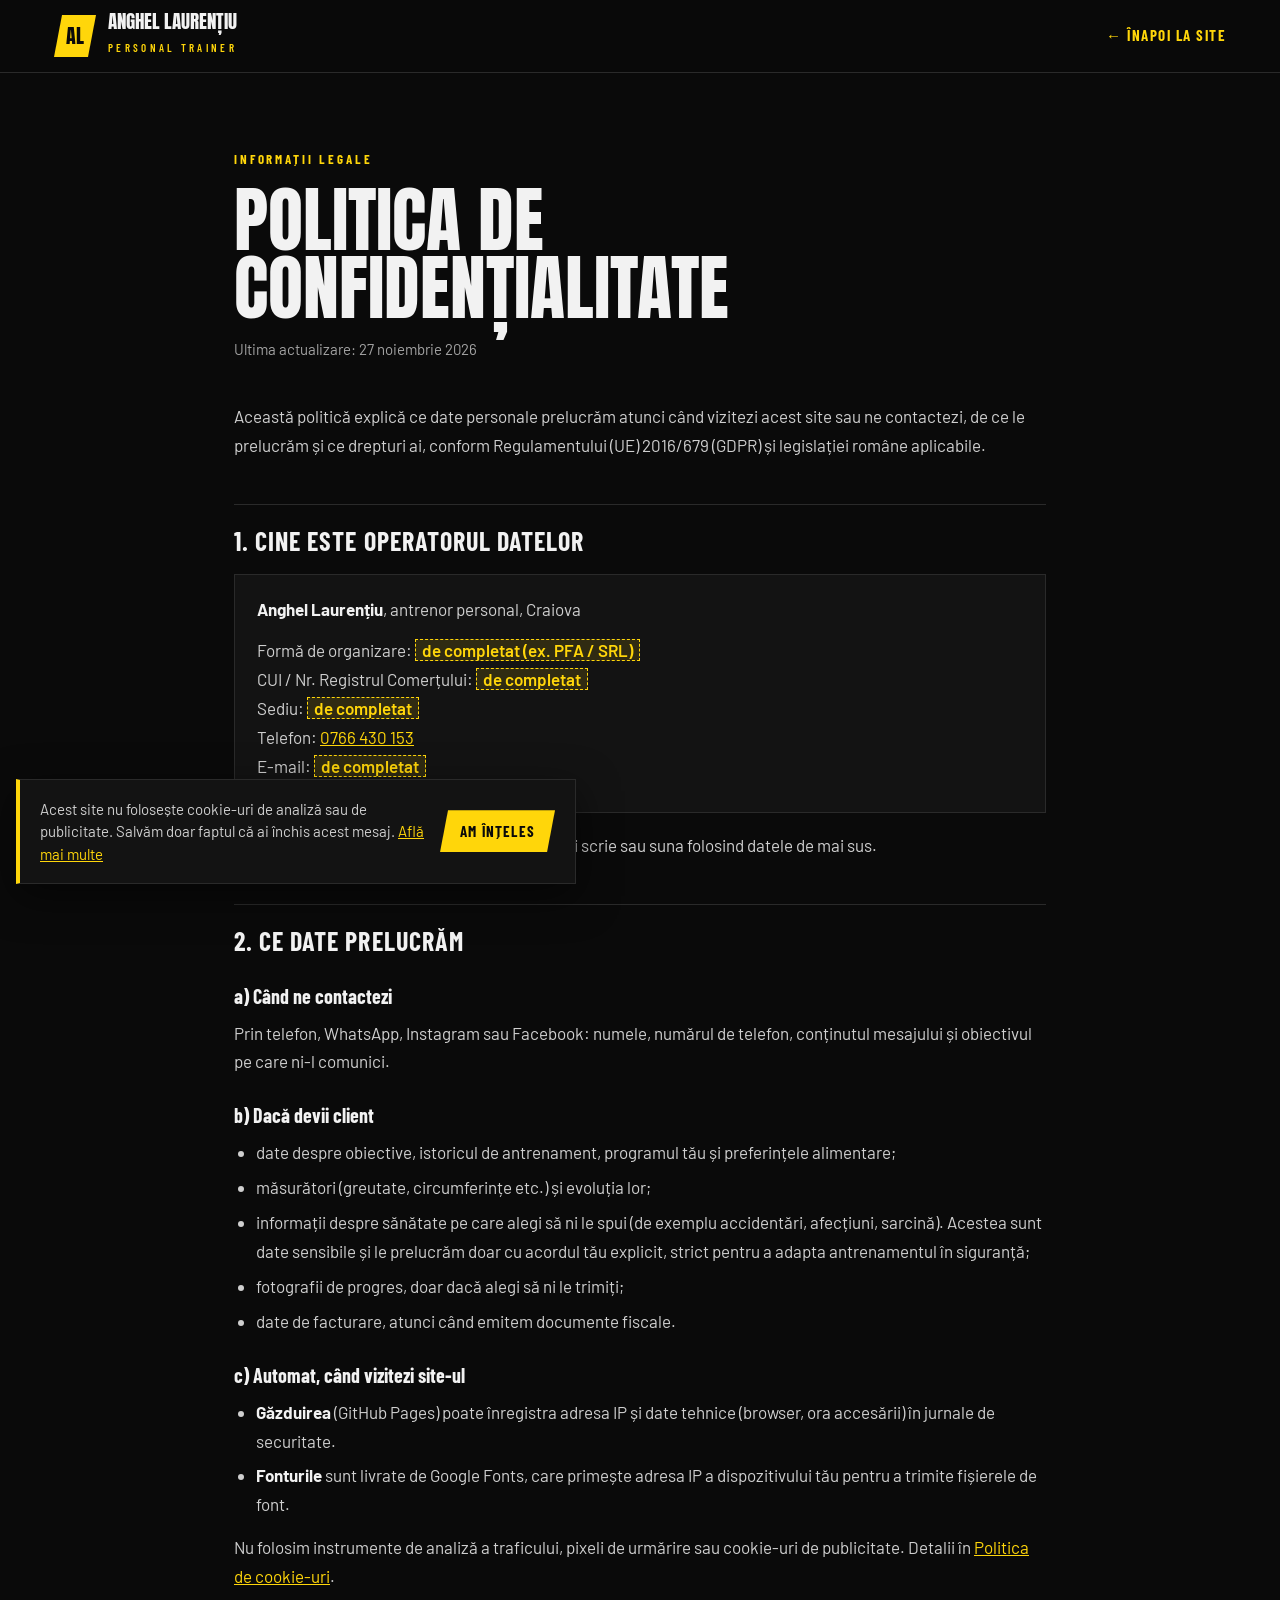
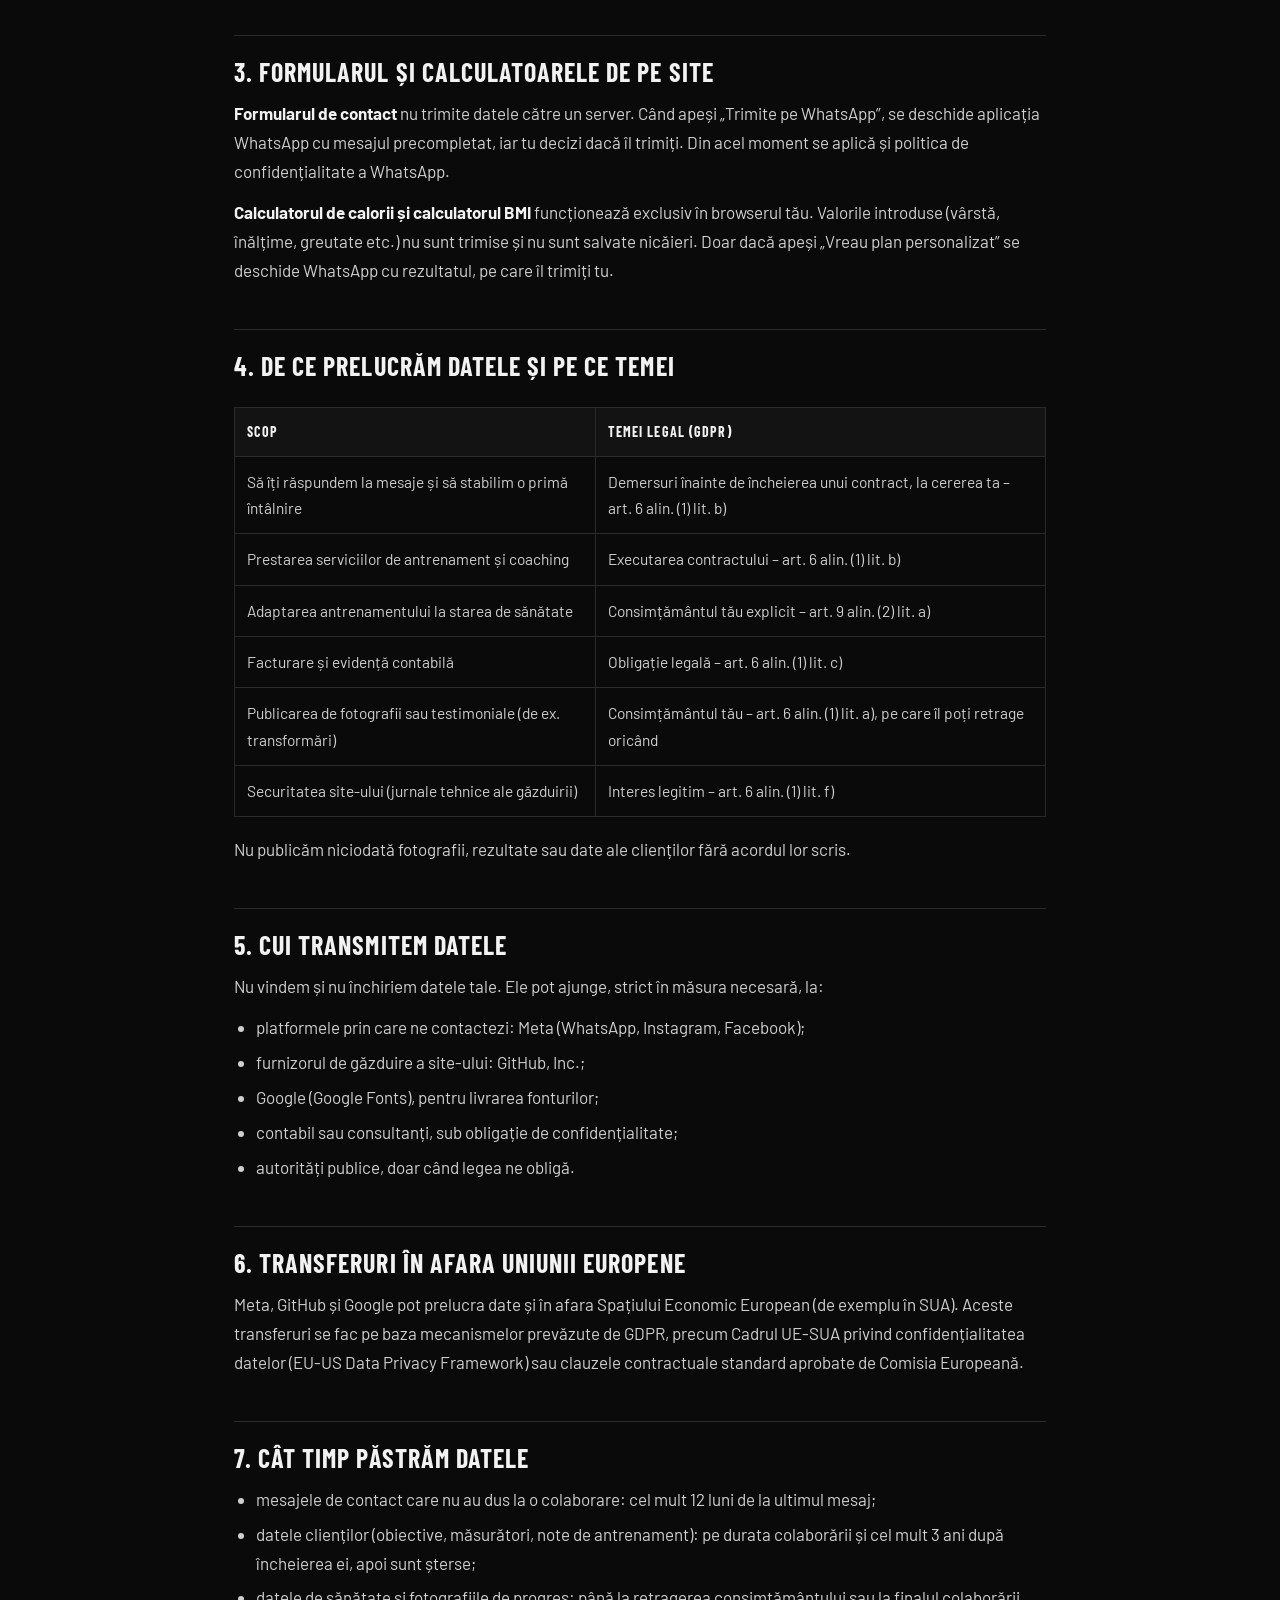
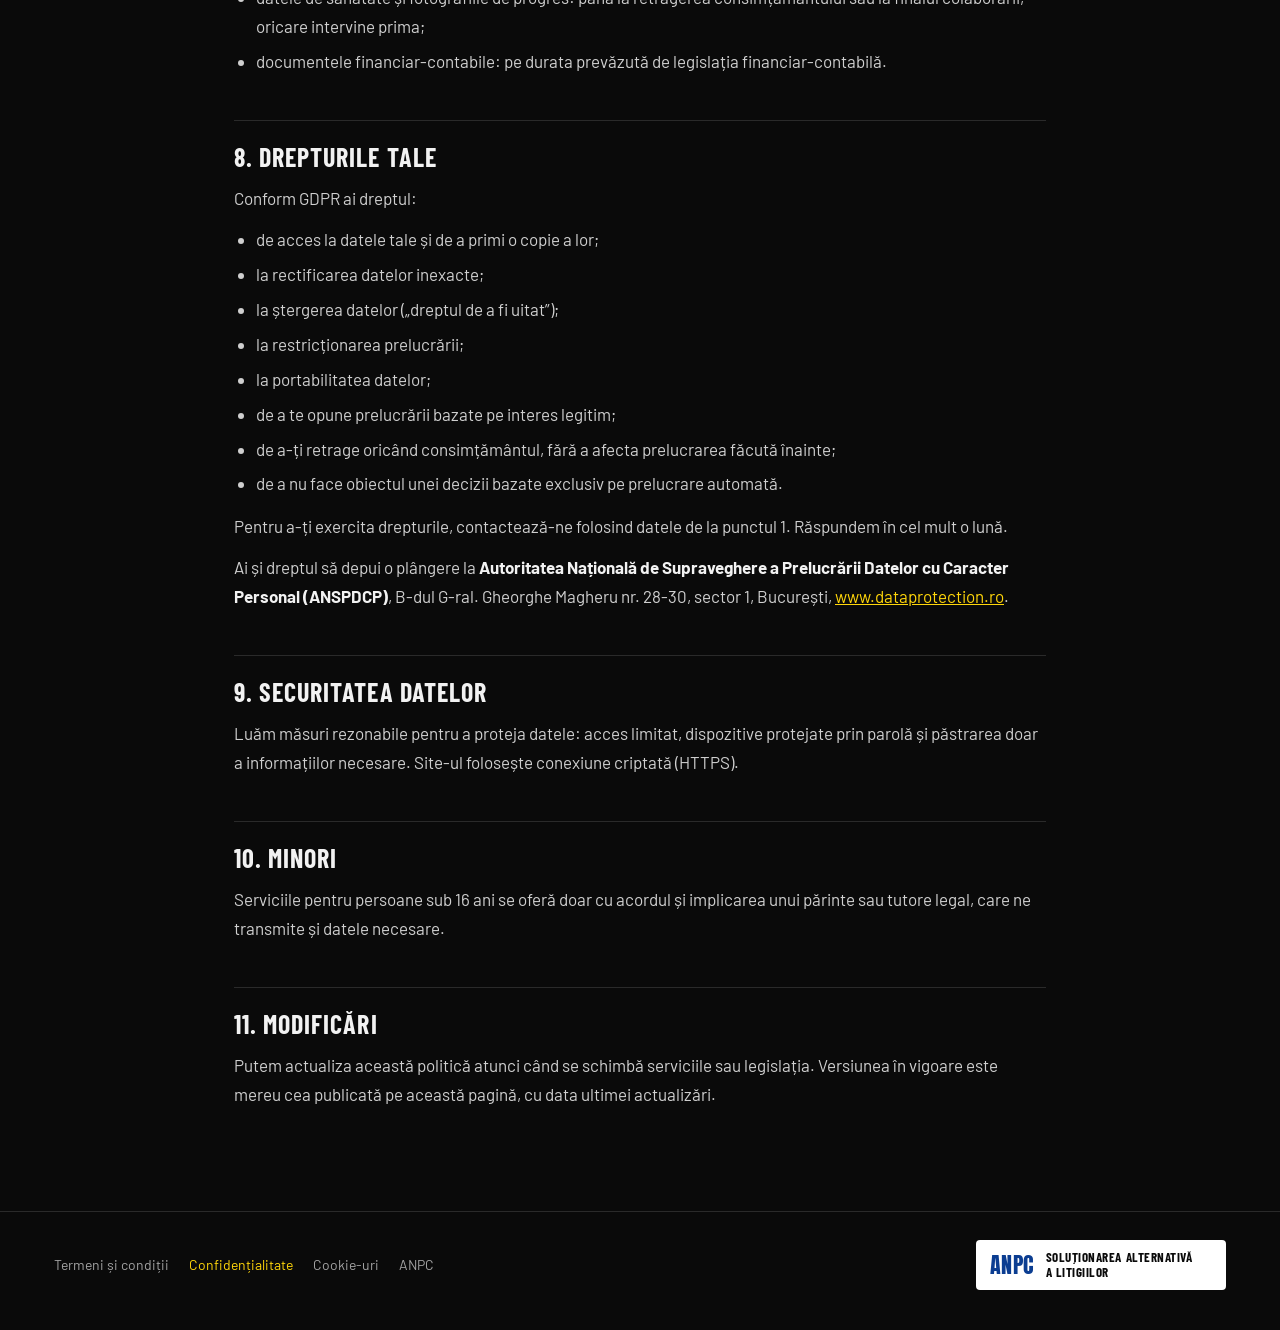
<file: politica-confidentialitate.html>
<!doctype html>
<html lang="ro">
<head>
<meta charset="utf-8">
<meta name="viewport" content="width=device-width, initial-scale=1">
<title>Politica de confidențialitate | Anghel Laurențiu – Personal Trainer Craiova</title>
<meta name="description" content="Cum prelucrează Anghel Laurențiu, antrenor personal în Craiova, datele personale: ce date, de ce, cât timp și ce drepturi ai conform GDPR.">
<meta name="theme-color" content="#0a0a0a">
<link rel="icon" href="data:image/svg+xml,%3Csvg xmlns='http://www.w3.org/2000/svg' viewBox='0 0 64 64'%3E%3Crect width='64' height='64' fill='%23FFD60A'/%3E%3Ctext x='32' y='45' font-family='Arial Black' font-size='30' text-anchor='middle' fill='%230a0a0a'%3EAL%3C/text%3E%3C/svg%3E">
<link rel="preconnect" href="https://fonts.googleapis.com">
<link rel="preconnect" href="https://fonts.gstatic.com" crossorigin>
<link href="https://fonts.googleapis.com/css2?family=Anton&family=Barlow+Condensed:wght@500;600;700&family=Barlow:wght@400;500;600&display=swap" rel="stylesheet">
<link rel="stylesheet" href="legal.css">
</head>
<body>
<header class="top"><div class="wrap">
  <a class="logo" href="./"><i>AL</i><span><b>Anghel Laurențiu</b><small>Personal Trainer</small></span></a>
  <a class="back" href="./">← Înapoi la site</a>
</div></header>

<main class="doc"><div class="wrap">
  <span class="tag">Informații legale</span>
  <h1>Politica de confidențialitate</h1>
  <p class="upd">Ultima actualizare: 27 noiembrie 2026</p>

  <p>Această politică explică ce date personale prelucrăm atunci când vizitezi acest site sau ne contactezi, de ce le prelucrăm și ce drepturi ai, conform Regulamentului (UE) 2016/679 (GDPR) și legislației române aplicabile.</p>

  <h2>1. Cine este operatorul datelor</h2>
  <div class="box">
    <p><strong>Anghel Laurențiu</strong>, antrenor personal, Craiova</p>
    <p>Formă de organizare: <span class="todo">de completat (ex. PFA / SRL)</span><br>
    CUI / Nr. Registrul Comerțului: <span class="todo">de completat</span><br>
    Sediu: <span class="todo">de completat</span><br>
    Telefon: <a href="tel:+40766430153">0766 430 153</a><br>
    E-mail: <span class="todo">de completat</span></p>
  </div>
  <p>Pentru orice întrebare despre datele tale ne poți scrie sau suna folosind datele de mai sus.</p>

  <h2>2. Ce date prelucrăm</h2>
  <h3>a) Când ne contactezi</h3>
  <p>Prin telefon, WhatsApp, Instagram sau Facebook: numele, numărul de telefon, conținutul mesajului și obiectivul pe care ni-l comunici.</p>
  <h3>b) Dacă devii client</h3>
  <ul>
    <li>date despre obiective, istoricul de antrenament, programul tău și preferințele alimentare;</li>
    <li>măsurători (greutate, circumferințe etc.) și evoluția lor;</li>
    <li>informații despre sănătate pe care alegi să ni le spui (de exemplu accidentări, afecțiuni, sarcină). Acestea sunt date sensibile și le prelucrăm doar cu acordul tău explicit, strict pentru a adapta antrenamentul în siguranță;</li>
    <li>fotografii de progres, doar dacă alegi să ni le trimiți;</li>
    <li>date de facturare, atunci când emitem documente fiscale.</li>
  </ul>
  <h3>c) Automat, când vizitezi site-ul</h3>
  <ul>
    <li><strong>Găzduirea</strong> (GitHub Pages) poate înregistra adresa IP și date tehnice (browser, ora accesării) în jurnale de securitate.</li>
    <li><strong>Fonturile</strong> sunt livrate de Google Fonts, care primește adresa IP a dispozitivului tău pentru a trimite fișierele de font.</li>
  </ul>
  <p>Nu folosim instrumente de analiză a traficului, pixeli de urmărire sau cookie-uri de publicitate. Detalii în <a href="politica-cookies.html">Politica de cookie-uri</a>.</p>

  <h2>3. Formularul și calculatoarele de pe site</h2>
  <p><strong>Formularul de contact</strong> nu trimite datele către un server. Când apeși „Trimite pe WhatsApp”, se deschide aplicația WhatsApp cu mesajul precompletat, iar tu decizi dacă îl trimiți. Din acel moment se aplică și politica de confidențialitate a WhatsApp.</p>
  <p><strong>Calculatorul de calorii și calculatorul BMI</strong> funcționează exclusiv în browserul tău. Valorile introduse (vârstă, înălțime, greutate etc.) nu sunt trimise și nu sunt salvate nicăieri. Doar dacă apeși „Vreau plan personalizat” se deschide WhatsApp cu rezultatul, pe care îl trimiți tu.</p>

  <h2>4. De ce prelucrăm datele și pe ce temei</h2>
  <div class="tbl"><table>
    <tr><th>Scop</th><th>Temei legal (GDPR)</th></tr>
    <tr><td>Să îți răspundem la mesaje și să stabilim o primă întâlnire</td><td>Demersuri înainte de încheierea unui contract, la cererea ta – art. 6 alin. (1) lit. b)</td></tr>
    <tr><td>Prestarea serviciilor de antrenament și coaching</td><td>Executarea contractului – art. 6 alin. (1) lit. b)</td></tr>
    <tr><td>Adaptarea antrenamentului la starea de sănătate</td><td>Consimțământul tău explicit – art. 9 alin. (2) lit. a)</td></tr>
    <tr><td>Facturare și evidență contabilă</td><td>Obligație legală – art. 6 alin. (1) lit. c)</td></tr>
    <tr><td>Publicarea de fotografii sau testimoniale (de ex. transformări)</td><td>Consimțământul tău – art. 6 alin. (1) lit. a), pe care îl poți retrage oricând</td></tr>
    <tr><td>Securitatea site-ului (jurnale tehnice ale găzduirii)</td><td>Interes legitim – art. 6 alin. (1) lit. f)</td></tr>
  </table></div>
  <p>Nu publicăm niciodată fotografii, rezultate sau date ale clienților fără acordul lor scris.</p>

  <h2>5. Cui transmitem datele</h2>
  <p>Nu vindem și nu închiriem datele tale. Ele pot ajunge, strict în măsura necesară, la:</p>
  <ul>
    <li>platformele prin care ne contactezi: Meta (WhatsApp, Instagram, Facebook);</li>
    <li>furnizorul de găzduire a site-ului: GitHub, Inc.;</li>
    <li>Google (Google Fonts), pentru livrarea fonturilor;</li>
    <li>contabil sau consultanți, sub obligație de confidențialitate;</li>
    <li>autorități publice, doar când legea ne obligă.</li>
  </ul>

  <h2>6. Transferuri în afara Uniunii Europene</h2>
  <p>Meta, GitHub și Google pot prelucra date și în afara Spațiului Economic European (de exemplu în SUA). Aceste transferuri se fac pe baza mecanismelor prevăzute de GDPR, precum Cadrul UE-SUA privind confidențialitatea datelor (EU-US Data Privacy Framework) sau clauzele contractuale standard aprobate de Comisia Europeană.</p>

  <h2>7. Cât timp păstrăm datele</h2>
  <ul>
    <li>mesajele de contact care nu au dus la o colaborare: cel mult 12 luni de la ultimul mesaj;</li>
    <li>datele clienților (obiective, măsurători, note de antrenament): pe durata colaborării și cel mult 3 ani după încheierea ei, apoi sunt șterse;</li>
    <li>datele de sănătate și fotografiile de progres: până la retragerea consimțământului sau la finalul colaborării, oricare intervine prima;</li>
    <li>documentele financiar-contabile: pe durata prevăzută de legislația financiar-contabilă.</li>
  </ul>

  <h2>8. Drepturile tale</h2>
  <p>Conform GDPR ai dreptul:</p>
  <ul>
    <li>de acces la datele tale și de a primi o copie a lor;</li>
    <li>la rectificarea datelor inexacte;</li>
    <li>la ștergerea datelor („dreptul de a fi uitat”);</li>
    <li>la restricționarea prelucrării;</li>
    <li>la portabilitatea datelor;</li>
    <li>de a te opune prelucrării bazate pe interes legitim;</li>
    <li>de a-ți retrage oricând consimțământul, fără a afecta prelucrarea făcută înainte;</li>
    <li>de a nu face obiectul unei decizii bazate exclusiv pe prelucrare automată.</li>
  </ul>
  <p>Pentru a-ți exercita drepturile, contactează-ne folosind datele de la punctul 1. Răspundem în cel mult o lună.</p>
  <p>Ai și dreptul să depui o plângere la <strong>Autoritatea Națională de Supraveghere a Prelucrării Datelor cu Caracter Personal (ANSPDCP)</strong>, B-dul G-ral. Gheorghe Magheru nr. 28-30, sector 1, București, <a href="https://www.dataprotection.ro" target="_blank" rel="noopener">www.dataprotection.ro</a>.</p>

  <h2>9. Securitatea datelor</h2>
  <p>Luăm măsuri rezonabile pentru a proteja datele: acces limitat, dispozitive protejate prin parolă și păstrarea doar a informațiilor necesare. Site-ul folosește conexiune criptată (HTTPS).</p>

  <h2>10. Minori</h2>
  <p>Serviciile pentru persoane sub 16 ani se oferă doar cu acordul și implicarea unui părinte sau tutore legal, care ne transmite și datele necesare.</p>

  <h2>11. Modificări</h2>
  <p>Putem actualiza această politică atunci când se schimbă serviciile sau legislația. Versiunea în vigoare este mereu cea publicată pe această pagină, cu data ultimei actualizări.</p>
</div></main>

<footer><div class="wrap">
  <nav aria-label="Informații legale">
    <a href="termeni-si-conditii.html">Termeni și condiții</a>
    <a href="politica-confidentialitate.html" aria-current="page">Confidențialitate</a>
    <a href="politica-cookies.html">Cookie-uri</a>
    <a href="https://anpc.ro/" target="_blank" rel="noopener">ANPC</a>
  </nav>
  <a class="anpc" href="https://anpc.ro/ce-este-sal/" target="_blank" rel="noopener"><b>ANPC</b><span>Soluționarea alternativă<br>a litigiilor</span></a>
</div></footer>
<script src="cookies.js"></script>
</body>
</html>
</file>
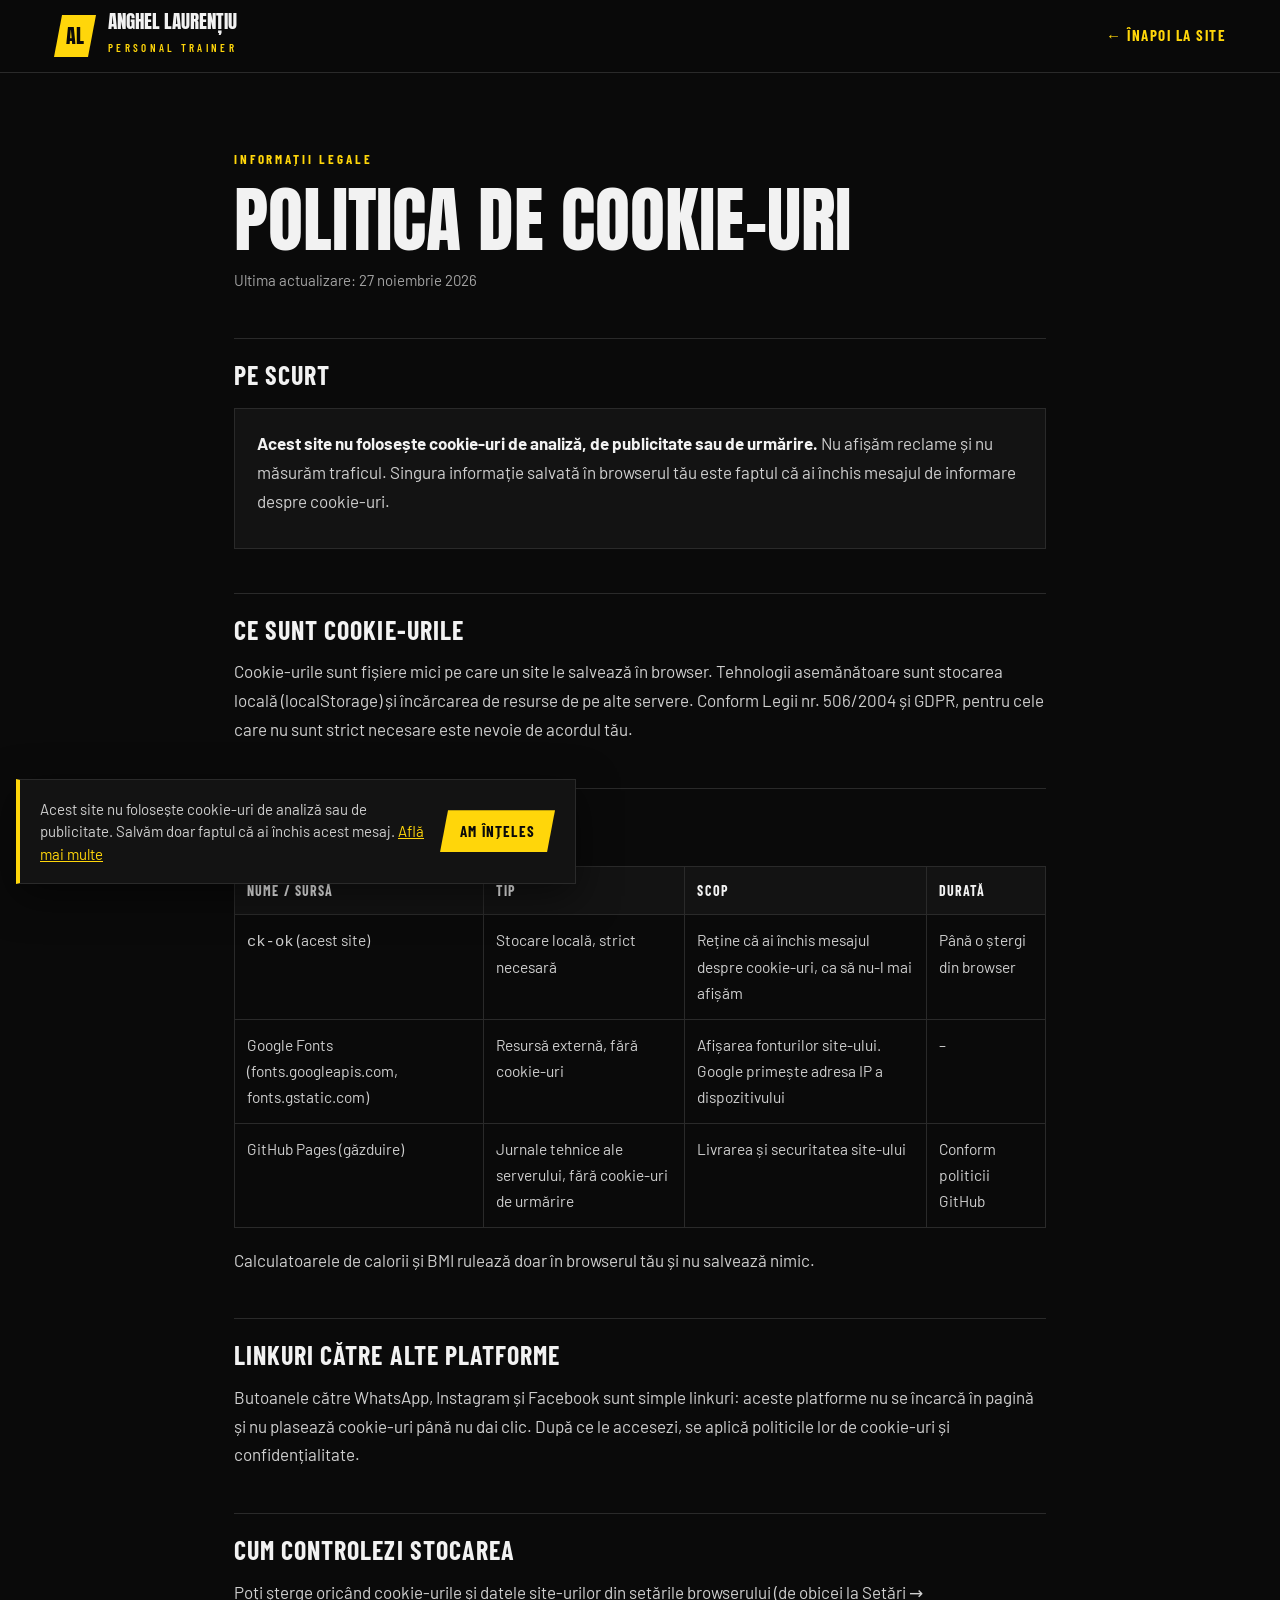
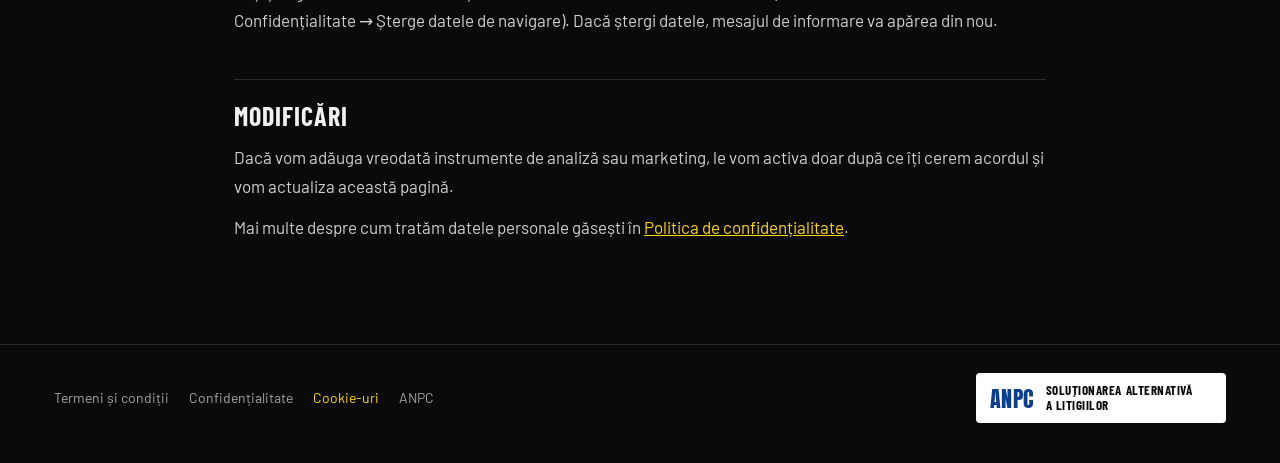
<file: politica-cookies.html>
<!doctype html>
<html lang="ro">
<head>
<meta charset="utf-8">
<meta name="viewport" content="width=device-width, initial-scale=1">
<title>Politica de cookie-uri | Anghel Laurențiu – Personal Trainer Craiova</title>
<meta name="description" content="Ce cookie-uri și tehnologii similare folosește site-ul lui Anghel Laurențiu, antrenor personal în Craiova.">
<meta name="theme-color" content="#0a0a0a">
<link rel="icon" href="data:image/svg+xml,%3Csvg xmlns='http://www.w3.org/2000/svg' viewBox='0 0 64 64'%3E%3Crect width='64' height='64' fill='%23FFD60A'/%3E%3Ctext x='32' y='45' font-family='Arial Black' font-size='30' text-anchor='middle' fill='%230a0a0a'%3EAL%3C/text%3E%3C/svg%3E">
<link rel="preconnect" href="https://fonts.googleapis.com">
<link rel="preconnect" href="https://fonts.gstatic.com" crossorigin>
<link href="https://fonts.googleapis.com/css2?family=Anton&family=Barlow+Condensed:wght@500;600;700&family=Barlow:wght@400;500;600&display=swap" rel="stylesheet">
<link rel="stylesheet" href="legal.css">
</head>
<body>
<header class="top"><div class="wrap">
  <a class="logo" href="./"><i>AL</i><span><b>Anghel Laurențiu</b><small>Personal Trainer</small></span></a>
  <a class="back" href="./">← Înapoi la site</a>
</div></header>

<main class="doc"><div class="wrap">
  <span class="tag">Informații legale</span>
  <h1>Politica de cookie-uri</h1>
  <p class="upd">Ultima actualizare: 27 noiembrie 2026</p>

  <h2>Pe scurt</h2>
  <div class="box"><p><strong>Acest site nu folosește cookie-uri de analiză, de publicitate sau de urmărire.</strong> Nu afișăm reclame și nu măsurăm traficul. Singura informație salvată în browserul tău este faptul că ai închis mesajul de informare despre cookie-uri.</p></div>

  <h2>Ce sunt cookie-urile</h2>
  <p>Cookie-urile sunt fișiere mici pe care un site le salvează în browser. Tehnologii asemănătoare sunt stocarea locală (localStorage) și încărcarea de resurse de pe alte servere. Conform Legii nr. 506/2004 și GDPR, pentru cele care nu sunt strict necesare este nevoie de acordul tău.</p>

  <h2>Ce folosim</h2>
  <div class="tbl"><table>
    <tr><th>Nume / sursă</th><th>Tip</th><th>Scop</th><th>Durată</th></tr>
    <tr><td><code>ck-ok</code> (acest site)</td><td>Stocare locală, strict necesară</td><td>Reține că ai închis mesajul despre cookie-uri, ca să nu-l mai afișăm</td><td>Până o ștergi din browser</td></tr>
    <tr><td>Google Fonts (fonts.googleapis.com, fonts.gstatic.com)</td><td>Resursă externă, fără cookie-uri</td><td>Afișarea fonturilor site-ului. Google primește adresa IP a dispozitivului</td><td>–</td></tr>
    <tr><td>GitHub Pages (găzduire)</td><td>Jurnale tehnice ale serverului, fără cookie-uri de urmărire</td><td>Livrarea și securitatea site-ului</td><td>Conform politicii GitHub</td></tr>
  </table></div>
  <p>Calculatoarele de calorii și BMI rulează doar în browserul tău și nu salvează nimic.</p>

  <h2>Linkuri către alte platforme</h2>
  <p>Butoanele către WhatsApp, Instagram și Facebook sunt simple linkuri: aceste platforme nu se încarcă în pagină și nu plasează cookie-uri până nu dai clic. După ce le accesezi, se aplică politicile lor de cookie-uri și confidențialitate.</p>

  <h2>Cum controlezi stocarea</h2>
  <p>Poți șterge oricând cookie-urile și datele site-urilor din setările browserului (de obicei la Setări → Confidențialitate → Șterge datele de navigare). Dacă ștergi datele, mesajul de informare va apărea din nou.</p>

  <h2>Modificări</h2>
  <p>Dacă vom adăuga vreodată instrumente de analiză sau marketing, le vom activa doar după ce îți cerem acordul și vom actualiza această pagină.</p>
  <p>Mai multe despre cum tratăm datele personale găsești în <a href="politica-confidentialitate.html">Politica de confidențialitate</a>.</p>
</div></main>

<footer><div class="wrap">
  <nav aria-label="Informații legale">
    <a href="termeni-si-conditii.html">Termeni și condiții</a>
    <a href="politica-confidentialitate.html">Confidențialitate</a>
    <a href="politica-cookies.html" aria-current="page">Cookie-uri</a>
    <a href="https://anpc.ro/" target="_blank" rel="noopener">ANPC</a>
  </nav>
  <a class="anpc" href="https://anpc.ro/ce-este-sal/" target="_blank" rel="noopener"><b>ANPC</b><span>Soluționarea alternativă<br>a litigiilor</span></a>
</div></footer>
<script src="cookies.js"></script>
</body>
</html>
</file>
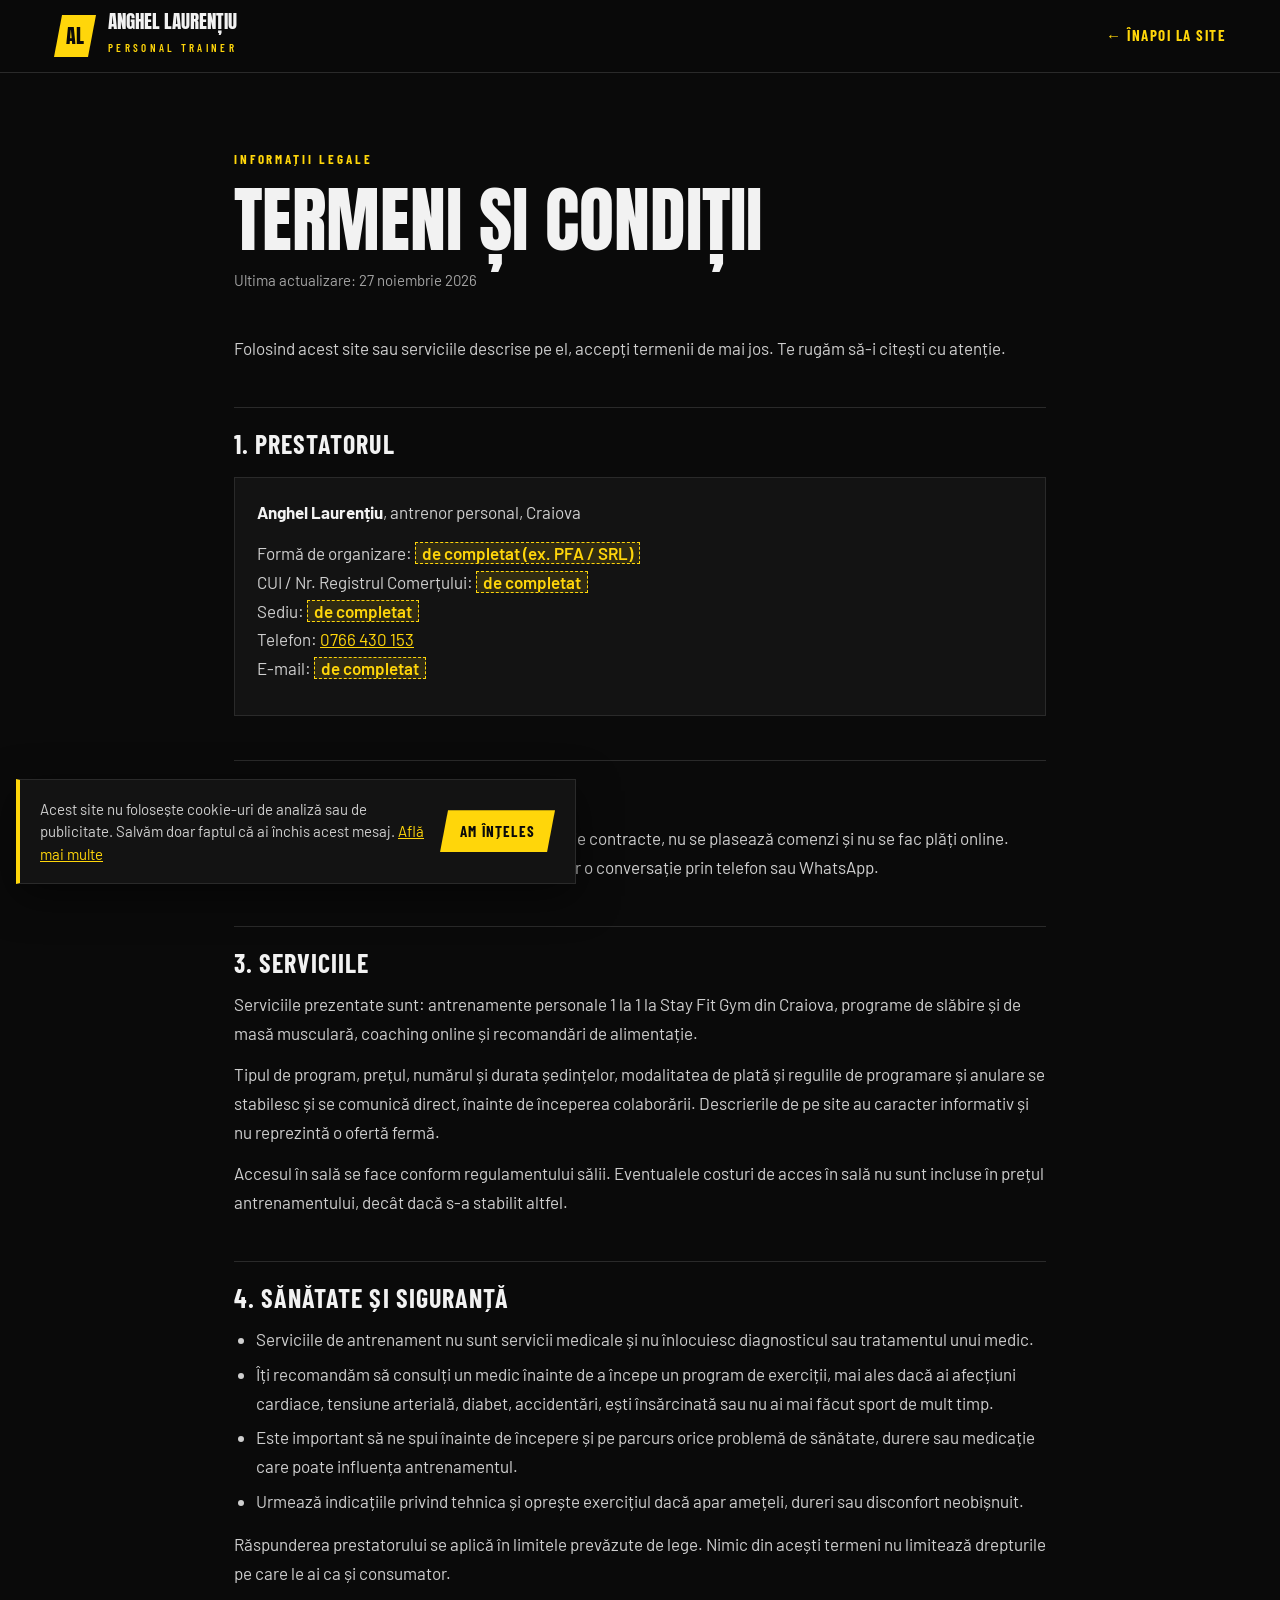
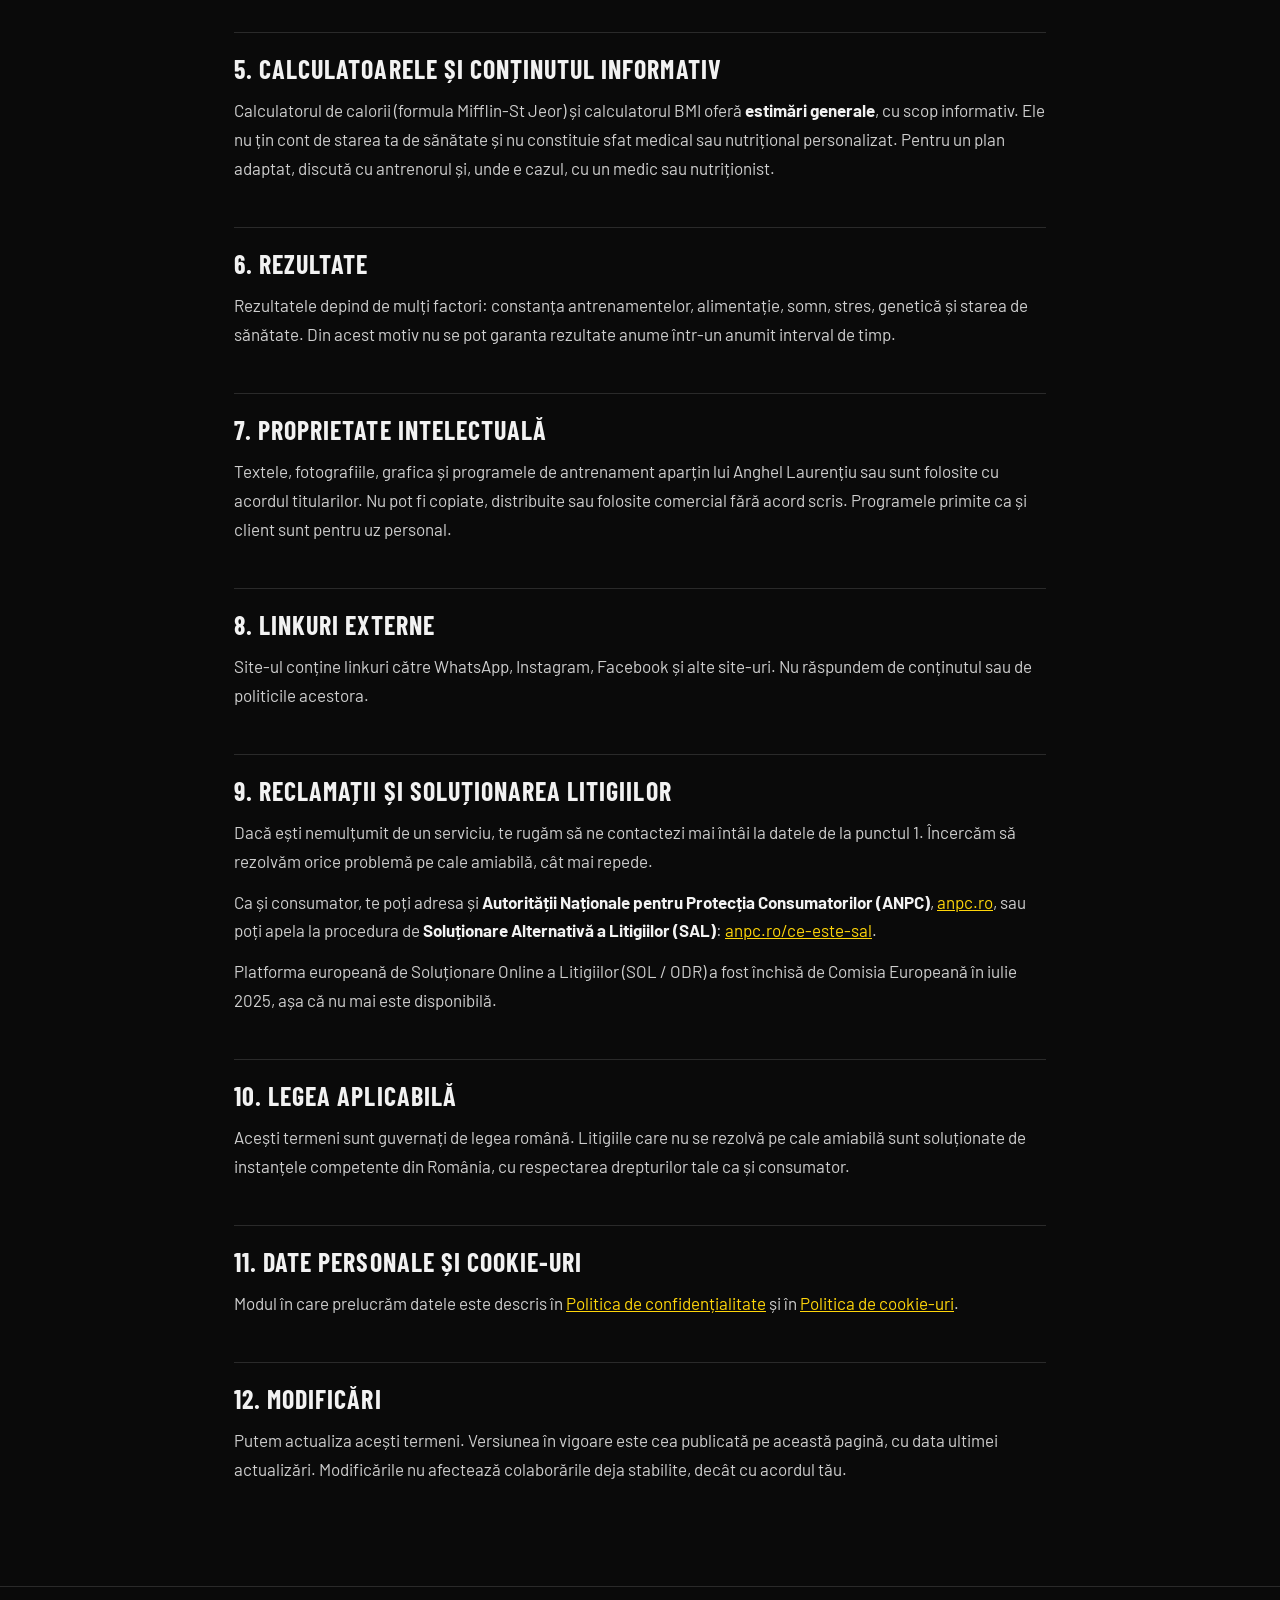
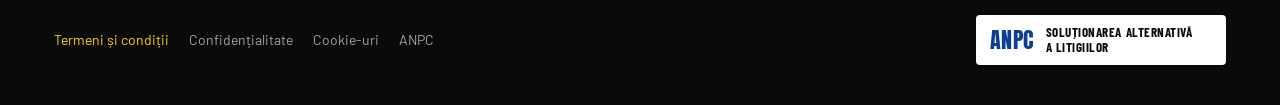
<file: termeni-si-conditii.html>
<!doctype html>
<html lang="ro">
<head>
<meta charset="utf-8">
<meta name="viewport" content="width=device-width, initial-scale=1">
<title>Termeni și condiții | Anghel Laurențiu – Personal Trainer Craiova</title>
<meta name="description" content="Termenii și condițiile de utilizare a site-ului și a serviciilor de antrenament personal oferite de Anghel Laurențiu în Craiova.">
<meta name="theme-color" content="#0a0a0a">
<link rel="icon" href="data:image/svg+xml,%3Csvg xmlns='http://www.w3.org/2000/svg' viewBox='0 0 64 64'%3E%3Crect width='64' height='64' fill='%23FFD60A'/%3E%3Ctext x='32' y='45' font-family='Arial Black' font-size='30' text-anchor='middle' fill='%230a0a0a'%3EAL%3C/text%3E%3C/svg%3E">
<link rel="preconnect" href="https://fonts.googleapis.com">
<link rel="preconnect" href="https://fonts.gstatic.com" crossorigin>
<link href="https://fonts.googleapis.com/css2?family=Anton&family=Barlow+Condensed:wght@500;600;700&family=Barlow:wght@400;500;600&display=swap" rel="stylesheet">
<link rel="stylesheet" href="legal.css">
</head>
<body>
<header class="top"><div class="wrap">
  <a class="logo" href="./"><i>AL</i><span><b>Anghel Laurențiu</b><small>Personal Trainer</small></span></a>
  <a class="back" href="./">← Înapoi la site</a>
</div></header>

<main class="doc"><div class="wrap">
  <span class="tag">Informații legale</span>
  <h1>Termeni și condiții</h1>
  <p class="upd">Ultima actualizare: 27 noiembrie 2026</p>

  <p>Folosind acest site sau serviciile descrise pe el, accepți termenii de mai jos. Te rugăm să-i citești cu atenție.</p>

  <h2>1. Prestatorul</h2>
  <div class="box">
    <p><strong>Anghel Laurențiu</strong>, antrenor personal, Craiova</p>
    <p>Formă de organizare: <span class="todo">de completat (ex. PFA / SRL)</span><br>
    CUI / Nr. Registrul Comerțului: <span class="todo">de completat</span><br>
    Sediu: <span class="todo">de completat</span><br>
    Telefon: <a href="tel:+40766430153">0766 430 153</a><br>
    E-mail: <span class="todo">de completat</span></p>
  </div>

  <h2>2. Despre site</h2>
  <p>Site-ul are rol de prezentare. Prin el nu se încheie contracte, nu se plasează comenzi și nu se fac plăți online. Formularul și butoanele de contact deschid doar o conversație prin telefon sau WhatsApp.</p>

  <h2>3. Serviciile</h2>
  <p>Serviciile prezentate sunt: antrenamente personale 1 la 1 la Stay Fit Gym din Craiova, programe de slăbire și de masă musculară, coaching online și recomandări de alimentație.</p>
  <p>Tipul de program, prețul, numărul și durata ședințelor, modalitatea de plată și regulile de programare și anulare se stabilesc și se comunică direct, înainte de începerea colaborării. Descrierile de pe site au caracter informativ și nu reprezintă o ofertă fermă.</p>
  <p>Accesul în sală se face conform regulamentului sălii. Eventualele costuri de acces în sală nu sunt incluse în prețul antrenamentului, decât dacă s-a stabilit altfel.</p>

  <h2>4. Sănătate și siguranță</h2>
  <ul>
    <li>Serviciile de antrenament nu sunt servicii medicale și nu înlocuiesc diagnosticul sau tratamentul unui medic.</li>
    <li>Îți recomandăm să consulți un medic înainte de a începe un program de exerciții, mai ales dacă ai afecțiuni cardiace, tensiune arterială, diabet, accidentări, ești însărcinată sau nu ai mai făcut sport de mult timp.</li>
    <li>Este important să ne spui înainte de începere și pe parcurs orice problemă de sănătate, durere sau medicație care poate influența antrenamentul.</li>
    <li>Urmează indicațiile privind tehnica și oprește exercițiul dacă apar amețeli, dureri sau disconfort neobișnuit.</li>
  </ul>
  <p>Răspunderea prestatorului se aplică în limitele prevăzute de lege. Nimic din acești termeni nu limitează drepturile pe care le ai ca și consumator.</p>

  <h2>5. Calculatoarele și conținutul informativ</h2>
  <p>Calculatorul de calorii (formula Mifflin-St Jeor) și calculatorul BMI oferă <strong>estimări generale</strong>, cu scop informativ. Ele nu țin cont de starea ta de sănătate și nu constituie sfat medical sau nutrițional personalizat. Pentru un plan adaptat, discută cu antrenorul și, unde e cazul, cu un medic sau nutriționist.</p>

  <h2>6. Rezultate</h2>
  <p>Rezultatele depind de mulți factori: constanța antrenamentelor, alimentație, somn, stres, genetică și starea de sănătate. Din acest motiv nu se pot garanta rezultate anume într-un anumit interval de timp.</p>

  <h2>7. Proprietate intelectuală</h2>
  <p>Textele, fotografiile, grafica și programele de antrenament aparțin lui Anghel Laurențiu sau sunt folosite cu acordul titularilor. Nu pot fi copiate, distribuite sau folosite comercial fără acord scris. Programele primite ca și client sunt pentru uz personal.</p>

  <h2>8. Linkuri externe</h2>
  <p>Site-ul conține linkuri către WhatsApp, Instagram, Facebook și alte site-uri. Nu răspundem de conținutul sau de politicile acestora.</p>

  <h2>9. Reclamații și soluționarea litigiilor</h2>
  <p>Dacă ești nemulțumit de un serviciu, te rugăm să ne contactezi mai întâi la datele de la punctul 1. Încercăm să rezolvăm orice problemă pe cale amiabilă, cât mai repede.</p>
  <p>Ca și consumator, te poți adresa și <strong>Autorității Naționale pentru Protecția Consumatorilor (ANPC)</strong>, <a href="https://anpc.ro/" target="_blank" rel="noopener">anpc.ro</a>, sau poți apela la procedura de <strong>Soluționare Alternativă a Litigiilor (SAL)</strong>: <a href="https://anpc.ro/ce-este-sal/" target="_blank" rel="noopener">anpc.ro/ce-este-sal</a>.</p>
  <p>Platforma europeană de Soluționare Online a Litigiilor (SOL / ODR) a fost închisă de Comisia Europeană în iulie 2025, așa că nu mai este disponibilă.</p>

  <h2>10. Legea aplicabilă</h2>
  <p>Acești termeni sunt guvernați de legea română. Litigiile care nu se rezolvă pe cale amiabilă sunt soluționate de instanțele competente din România, cu respectarea drepturilor tale ca și consumator.</p>

  <h2>11. Date personale și cookie-uri</h2>
  <p>Modul în care prelucrăm datele este descris în <a href="politica-confidentialitate.html">Politica de confidențialitate</a> și în <a href="politica-cookies.html">Politica de cookie-uri</a>.</p>

  <h2>12. Modificări</h2>
  <p>Putem actualiza acești termeni. Versiunea în vigoare este cea publicată pe această pagină, cu data ultimei actualizări. Modificările nu afectează colaborările deja stabilite, decât cu acordul tău.</p>
</div></main>

<footer><div class="wrap">
  <nav aria-label="Informații legale">
    <a href="termeni-si-conditii.html" aria-current="page">Termeni și condiții</a>
    <a href="politica-confidentialitate.html">Confidențialitate</a>
    <a href="politica-cookies.html">Cookie-uri</a>
    <a href="https://anpc.ro/" target="_blank" rel="noopener">ANPC</a>
  </nav>
  <a class="anpc" href="https://anpc.ro/ce-este-sal/" target="_blank" rel="noopener"><b>ANPC</b><span>Soluționarea alternativă<br>a litigiilor</span></a>
</div></footer>
<script src="cookies.js"></script>
</body>
</html>
</file>
<file: legal.css>
:root{
  --y:#FFD60A; --bk:#0a0a0a; --bk-2:#131313; --line:#2a2a2a; --tx:#f2f2f2; --mut:#a3a3a3;
  --disp:'Anton',Impact,sans-serif; --cond:'Barlow Condensed',sans-serif; --body:'Barlow',system-ui,sans-serif;
}
*{box-sizing:border-box;margin:0;padding:0}
body{background:var(--bk);color:var(--tx);font:400 17px/1.7 var(--body);-webkit-font-smoothing:antialiased}
a{color:var(--y)}
.wrap{width:100%;max-width:860px;margin:0 auto;padding:0 24px}
.top{border-bottom:1px solid var(--line);position:sticky;top:0;background:rgba(10,10,10,.95);backdrop-filter:blur(8px);z-index:10}
.top .wrap{display:flex;justify-content:space-between;align-items:center;height:72px;gap:16px;max-width:1220px}
.logo{display:flex;align-items:center;gap:12px;color:var(--tx);text-decoration:none}
.logo i{font-style:normal;font-family:var(--disp);background:var(--y);color:var(--bk);width:42px;height:42px;display:grid;place-items:center;font-size:20px;clip-path:polygon(8px 0,100% 0,calc(100% - 8px) 100%,0 100%)}
.logo b{font-family:var(--disp);font-weight:400;font-size:19px;text-transform:uppercase;line-height:1;display:block;white-space:nowrap}
.logo small{font-family:var(--cond);font-weight:600;font-size:11px;letter-spacing:.3em;text-transform:uppercase;color:var(--y)}
.back{font-family:var(--cond);font-weight:700;text-transform:uppercase;letter-spacing:.1em;font-size:15px;text-decoration:none;white-space:nowrap}
.doc{padding:70px 0 90px}
.doc .tag{font-family:var(--cond);font-weight:700;text-transform:uppercase;letter-spacing:.22em;font-size:13px;color:var(--y)}
.doc h1{font-family:var(--disp);font-weight:400;text-transform:uppercase;font-size:clamp(40px,7vw,72px);line-height:.95;margin:14px 0 14px}
.doc .upd{color:var(--mut);font-size:15px;margin-bottom:40px}
.doc h2{font-family:var(--cond);font-weight:700;text-transform:uppercase;letter-spacing:.04em;font-size:26px;line-height:1.2;margin:44px 0 12px;padding-top:20px;border-top:1px solid var(--line)}
.doc h3{font-family:var(--cond);font-weight:700;font-size:20px;margin:22px 0 6px}
.doc p,.doc li{color:#cfcfcf}
.doc p{margin-bottom:12px}
.doc ul{margin:0 0 14px 22px}
.doc li{margin-bottom:6px}
.doc strong{color:var(--tx)}
.todo{background:rgba(255,214,10,.12);border:1px dashed var(--y);color:var(--y);padding:0 6px;font-weight:600}
.box{background:var(--bk-2);border:1px solid var(--line);padding:20px 22px;margin:18px 0}
table{width:100%;border-collapse:collapse;margin:14px 0 18px;font-size:15.5px}
th,td{text-align:left;padding:12px;border:1px solid var(--line);vertical-align:top;color:#cfcfcf}
th{font-family:var(--cond);text-transform:uppercase;letter-spacing:.08em;font-size:14px;color:var(--tx);background:var(--bk-2)}
.tbl{overflow-x:auto}
footer{border-top:1px solid var(--line);padding:28px 0 40px;color:var(--mut);font-size:14px}
footer .wrap{display:flex;flex-wrap:wrap;gap:12px 22px;align-items:center;justify-content:space-between;max-width:1220px}
footer nav{display:flex;flex-wrap:wrap;gap:8px 20px}
footer nav a{color:var(--mut);text-decoration:none}
footer nav a:hover,footer nav a[aria-current]{color:var(--y)}
.anpc{display:inline-flex;align-items:center;gap:12px;background:#fff;color:#0a0a0a;text-decoration:none;padding:8px 14px;min-width:250px;min-height:50px;border-radius:4px;line-height:1.15}
.anpc b{font-family:var(--disp);font-weight:400;font-size:22px;letter-spacing:.02em;color:#0b3d91}
.anpc span{font-family:var(--cond);font-weight:700;font-size:13px;text-transform:uppercase;letter-spacing:.04em}
@media (max-width:560px){
  .wrap{padding:0 16px}
  .doc{padding:44px 0 70px}
  .logo span{display:none}
  .doc h2{font-size:22px}
}
</file>
